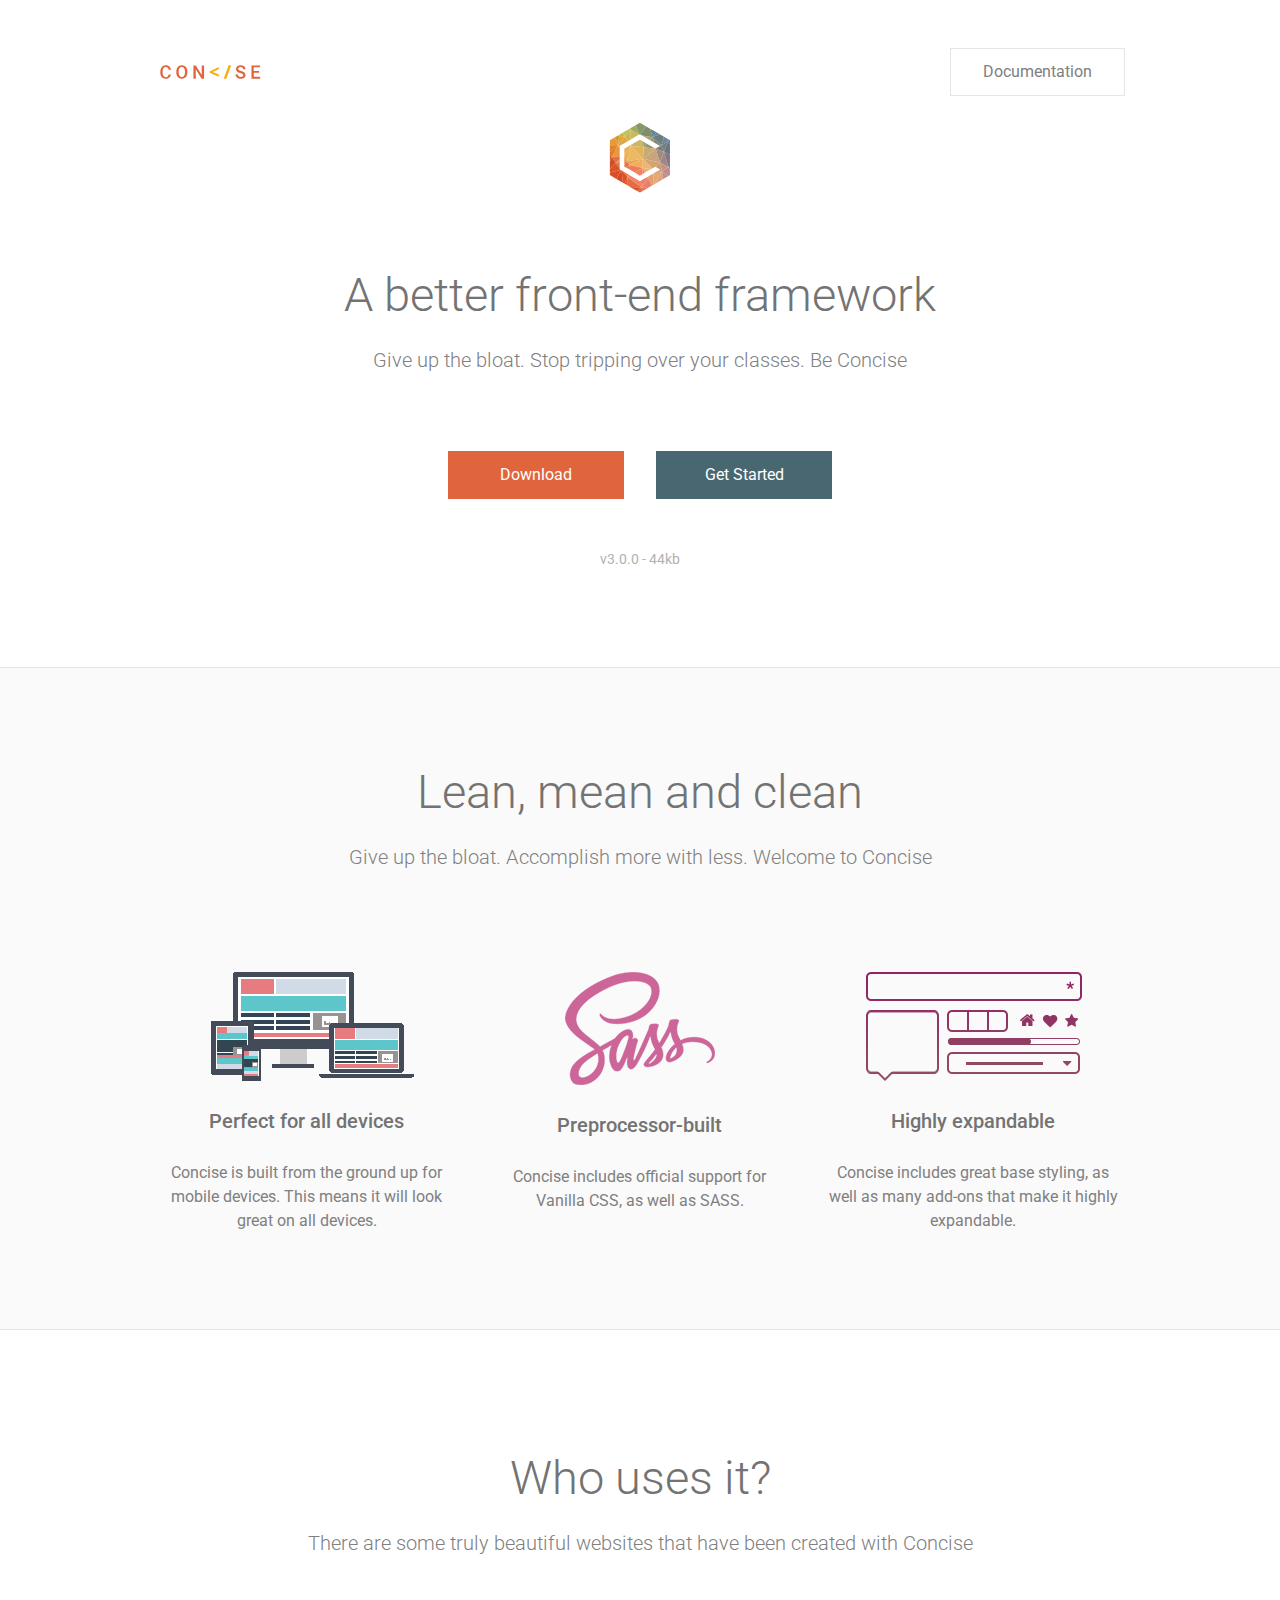
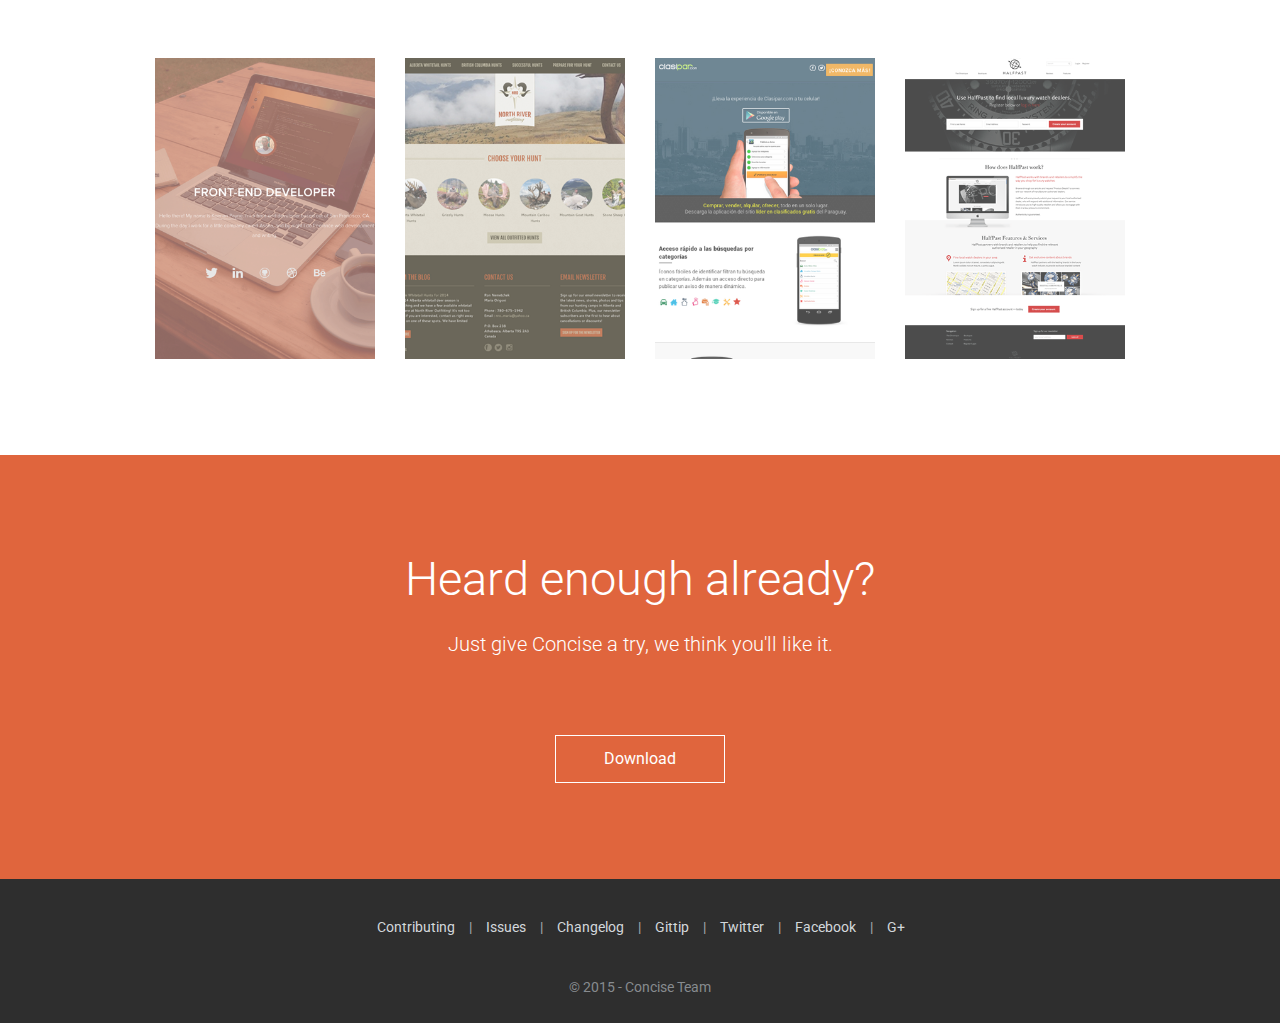
<file: index.html>
<!DOCTYPE html><html lang="en"><head><meta charset="utf-8"><meta http-equiv="x-ua-compatible" content="ie=edge"><title>Concise Framework</title><meta name="description" content="Concise is a lightweight front-end framework that provides a number of great features without the bloat."><meta name="viewport" content="width=device-width, initial-scale=1"><link rel="stylesheet" href="//fonts.googleapis.com/css?family=Roboto:400,400italic,500,500italic,300,300italic"><link rel="stylesheet" href="styles/concise.css"></head><body><div class="align--center"><header container="container" class="main-header"><nav class="clearfix"><a href="/" class="logo float--left"><img src="images/logo.svg" alt="Concise" title="Concise" height="25px"></a><a href="/documentation" class="button button--flat float--right">Documentation</a></nav><img src="images/logo2.svg" alt="Concise Logo" height="75px"><h1 class="heading">A better front-end framework<small>Give up the bloat. Stop tripping over your classes. Be Concise</small></h1><div class="call-to-action"><a href="http://github.com" title="Download" class="button">Download</a><a href="documentation/1.get-started.html" title="Documentation" class="button button--secondary">Get Started</a></div><p class="version-size">v3.0.0 - 44kb</p></header><section class="home-section"><div container="container"><h1 class="heading">Lean, mean and clean<small>Give up the bloat. Accomplish more with less. Welcome to Concise</small></h1><div row="row"><section column="4"><img src="images/mobile.png" class="fluid-media"><h3>Perfect for all devices</h3><p>Concise is built from the ground up for mobile devices. This means it will look great on all devices.</p></section><section column="4"><img src="images/sass.png" class="fluid-media"><h3>Preprocessor-built</h3><p>Concise includes official support for Vanilla CSS, as well as SASS.</p></section><section column="4"><img src="images/components.png" class="fluid-media"><h3>Highly expandable</h3><p>Concise includes great base styling, as well as many add-ons that make it highly expandable.</p></section></div></div></section><section class="home-section"><div container="container"><h1 class="heading">Who uses it?<small>There are some truly beautiful websites that have been created with Concise</small></h1><div row="row"><section column="3"><a href="http://keenanpayne.com/" target="_blank"><img src="images/featured/keenanpayne.png" class="demo-site fluid-media"></a></section><section column="3"><a href="http://northriveroutfitting.com/" target="_blank"><img src="images/featured/north-river-outfitting.png" class="demo-site fluid-media"></a></section><section column="3"><a href="http://clasipar.paraguay.com/app/descarga/" target="_blank"><img src="images/featured/clasipar.png" class="demo-site fluid-media"></a></section><section column="3"><a href="https://www.behance.net/gallery/14583965/HalfPast-Luxury-Watches" target="_blank"><img src="images/featured/halfpast.png" class="demo-site fluid-media"></a></section></div></div></section><section class="cta-section"><div container="container"><h1 class="heading">Heard enough already?<small>Just give Concise a try, we think you'll like it.</small></h1><a href="http://github.com" class="button button--flat">Download</a></div></section><footer class="main-footer"><ul><li><a href="https://github.com/ConciseCSS/concise.css/blob/master/CONTRIBUTING.md">Contributing</a></li><li><a href="https://github.com/ConciseCSS/concise.css/issues">Issues</a></li><li><a href="https://github.com/ConciseCSS/concise.css/wiki/Changelog">Changelog</a></li><li><a href="https://www.gittip.com/keenanpayne/">Gittip</a></li><li><a href="http://twitter.com/concisecss">Twitter</a></li><li><a href="http://facebook.com/concisecss">Facebook</a></li><li><a href="https://plus.google.com/103423710089455112688">G+</a></li></ul><p><small>&copy; 2015 - Concise Team</small></p></footer></div><script>(function(b,o,i,l,e,r){b.GoogleAnalyticsObject=l;b[l]||(b[l]=
>>>>>>> origin/v3
function(){(b[l].q=b[l].q||[]).push(arguments)});b[l].l=+new Date;
e=o.createElement(i);r=o.getElementsByTagName(i)[0];
e.src='https://www.google-analytics.com/analytics.js';
r.parentNode.insertBefore(e,r)}(window,document,'script','ga'));
ga('create','UA-23449205-5','auto');ga('send','pageview');</script></body></html>
</file>
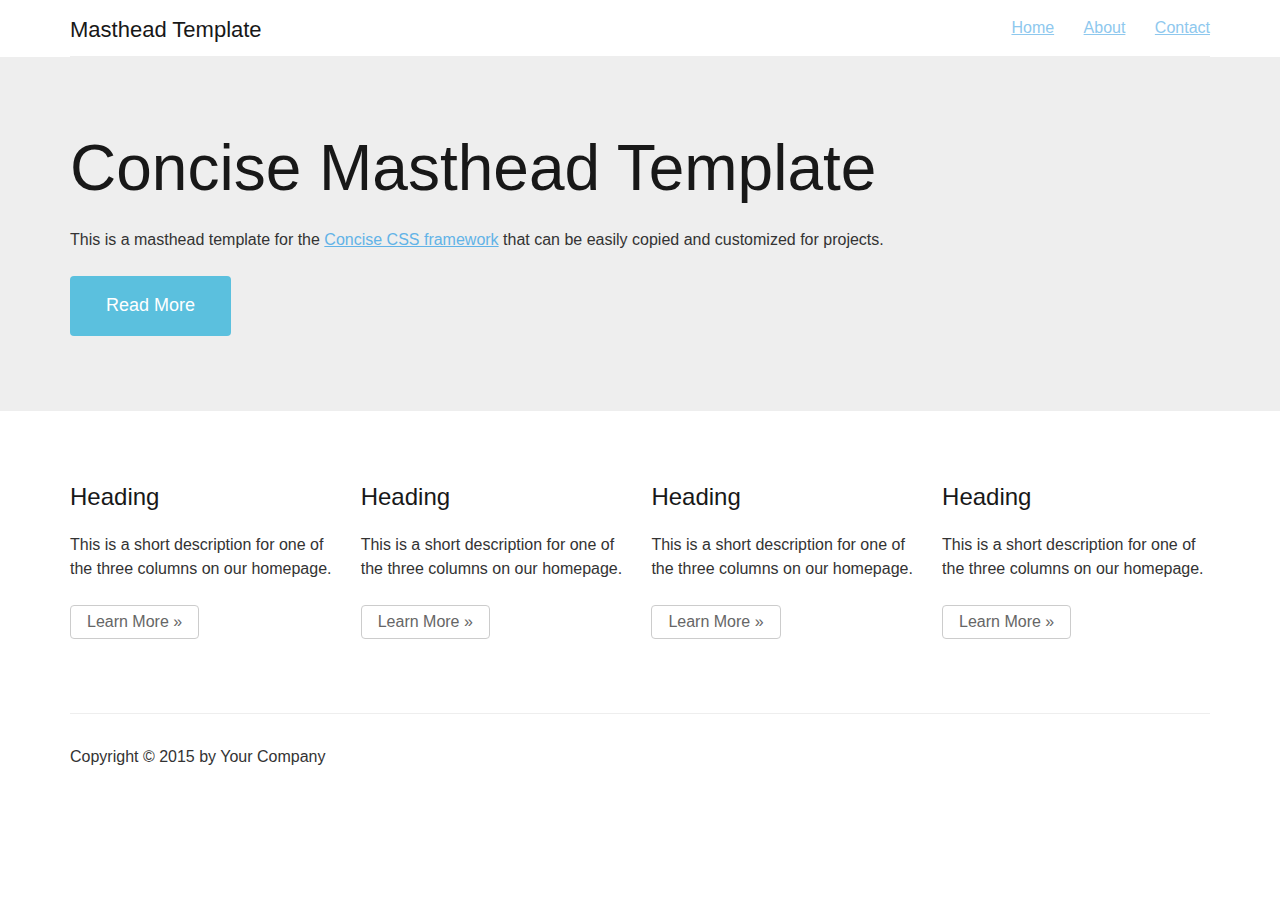
<file: _src/examples/masthead/index.html>
<!doctype html>
<html>
<head>
  <meta charset="utf-8">
  <meta http-equiv="X-UA-Compatible" content="IE=edge,chrome=1">
  <meta name="viewport" content="width=device-width, initial-scale=1.0">
  <meta name="HandheldFriendly" content="True">

  <title>Masthead Template for Concise</title>

  <link rel="stylesheet" type="text/css" media="screen" href="../css/concise.min.css" />
  <link rel="stylesheet" type="text/css" media="screen" href="masthead.css" />
</head>

<body>
  <header class="siteHeader container clearfix">
    <h1 class="logo">Masthead Template</h1>

    <nav class="nav">
      <ul>
        <li><a href="">Home</a></li>
        <li><a href="">About</a></li>
        <li><a href="">Contact</a></li>
      </ul>
    </nav>
  </header>

  <div class="masthead">
    <div class="container">
      <h2 class="masthead-title kilo">Concise Masthead Template</h2>

      <p>This is a masthead template for the <a href="http://concisecss.com">Concise CSS framework</a> that can be easily copied and customized for projects.</p>

      <a class="btn bg-blue btn-large">Read More</a>
    </div>
  </div>

  <main class="siteContent container">
    <div class="row gutters">
      <div class="column-4">
        <h3>Heading</h3>

        <p>This is a short description for one of the three columns on our homepage.</p>

        <a class="btn bg-small">Learn More &raquo;</a>
      </div>

      <div class="column-4">
        <h3>Heading</h3>

        <p>This is a short description for one of the three columns on our homepage.</p>

        <a class="btn bg-small">Learn More &raquo;</a>
      </div>

      <div class="column-4">
        <h3>Heading</h3>

        <p>This is a short description for one of the three columns on our homepage.</p>

        <a class="btn bg-small">Learn More &raquo;</a>
      </div>

      <div class="column-4">
        <h3>Heading</h3>

        <p>This is a short description for one of the three columns on our homepage.</p>

        <a class="btn bg-small">Learn More &raquo;</a>
      </div>
    </div>
  </main>

  <footer class="siteFooter container">
    <p>Copyright &copy; 2015 by Your Company</p>
  </footer>

  <script src="https://ajax.googleapis.com/ajax/libs/jquery/1.11.1/jquery.min.js"></script>
  <script src="../js/concise.min.js"></script>
</body>
</html>
</file>
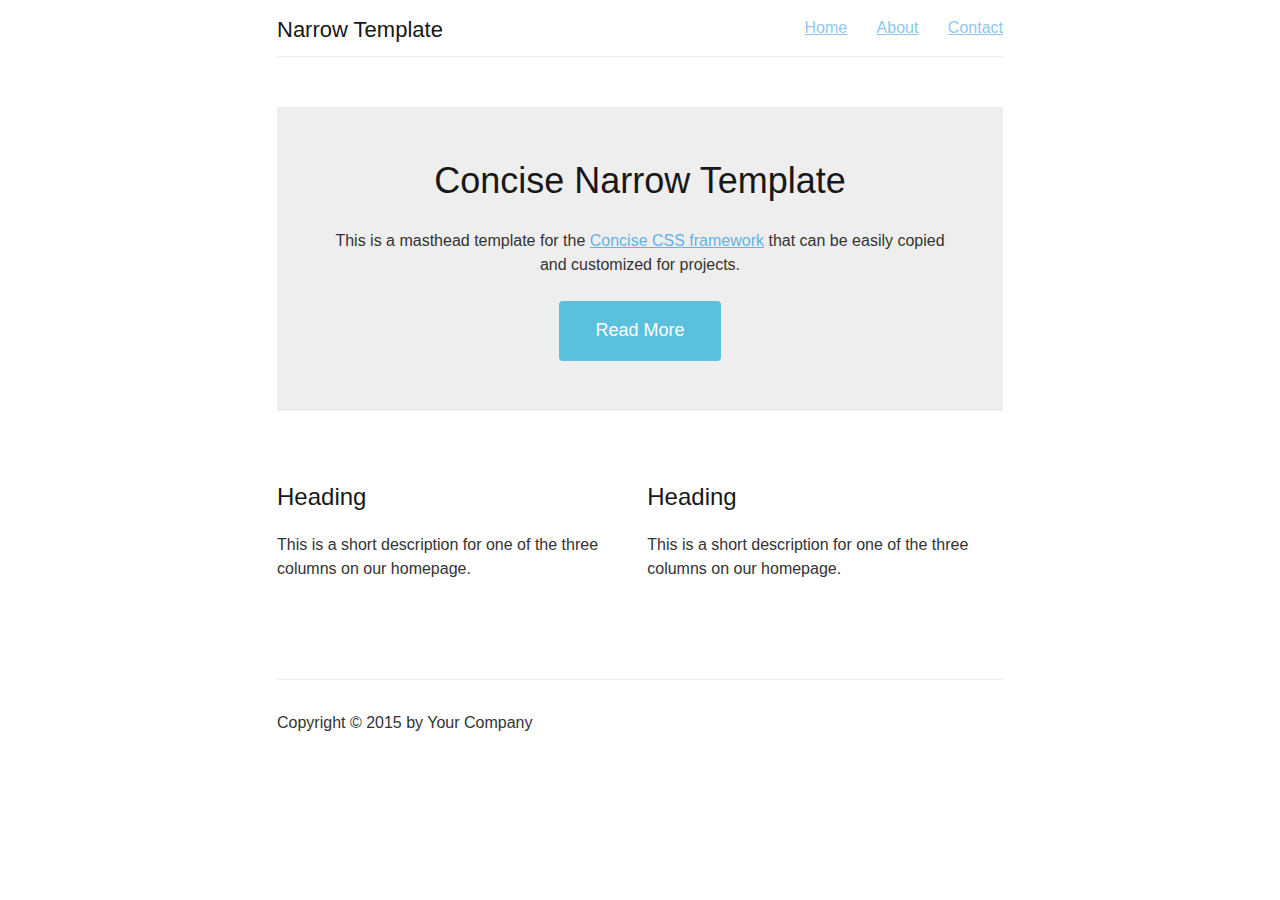
<file: _src/examples/narrow/index.html>
<!doctype html>
<html>
<head>
  <meta charset="utf-8">
  <meta http-equiv="X-UA-Compatible" content="IE=edge,chrome=1">
  <meta name="viewport" content="width=device-width, initial-scale=1.0">
  <meta name="HandheldFriendly" content="True">

  <title>Narrow Template for Concise</title>

  <link rel="stylesheet" type="text/css" media="screen" href="../css/concise.min.css" />
  <link rel="stylesheet" type="text/css" media="screen" href="narrow.css" />
</head>

<body>
  <div class="container">
    <header class="siteHeader clearfix">
      <h1 class="logo">Narrow Template</h1>

      <nav class="nav">
        <ul>
          <li><a href="">Home</a></li>
          <li><a href="">About</a></li>
          <li><a href="">Contact</a></li>
        </ul>
      </nav>
    </header>

    <div class="feature">
      <h1 class="feature-title">Concise Narrow Template</h1>

      <p class="feature-description">This is a masthead template for the <a href="http://concisecss.com">Concise CSS framework</a> that can be easily copied and customized for projects.</p>

      <a class="btn btn-large bg-blue">Read More</a>
    </div>

    <main class="siteContent">
      <div class="row gutters">
        <div class="column-8">
          <h3>Heading</h3>

          <p>This is a short description for one of the three columns on our homepage.</p>
        </div>

        <div class="column-8">
          <h3>Heading</h3>

          <p>This is a short description for one of the three columns on our homepage.</p>
        </div>
      </div>
    </main>

    <footer class="siteFooter">
      <p>Copyright &copy; 2015 by Your Company</p>
    </footer>
  </div>

  <script src="https://ajax.googleapis.com/ajax/libs/jquery/1.11.1/jquery.min.js"></script>
  <script src="../js/concise.min.js"></script>
</body>
</html>
</file>
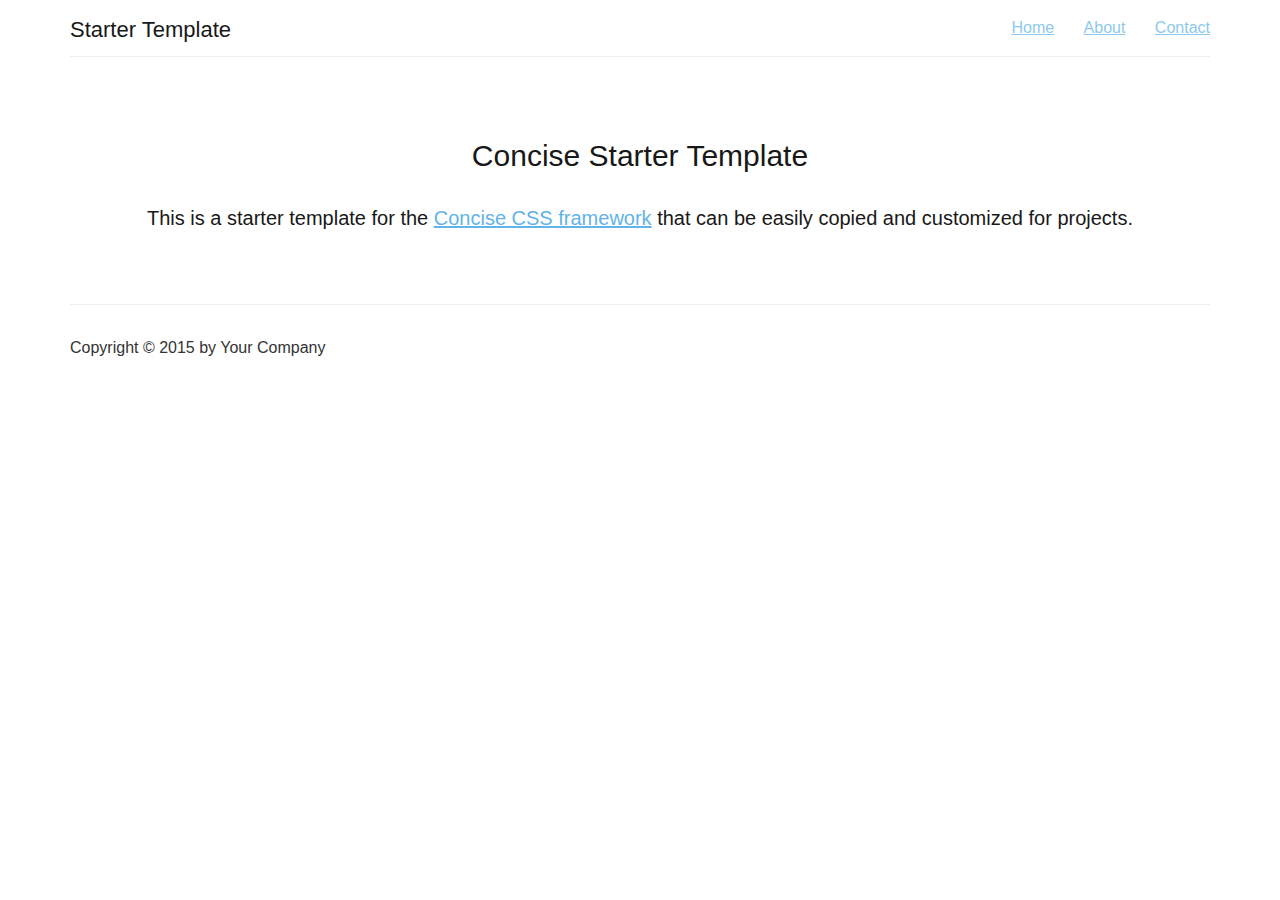
<file: _src/examples/starter/index.html>
<!doctype html>
<html>
<head>
  <meta charset="utf-8">
  <meta http-equiv="X-UA-Compatible" content="IE=edge,chrome=1">
  <meta name="viewport" content="width=device-width, initial-scale=1.0">
  <meta name="HandheldFriendly" content="True">

  <title>Starter Template for Concise</title>

  <link rel="stylesheet" type="text/css" media="screen" href="../css/concise.min.css" />
  <link rel="stylesheet" type="text/css" media="screen" href="starter.css" />
</head>

<body>
  <header class="siteHeader container clearfix">
    <h1 class="logo">Starter Template</h1>

    <nav class="nav">
      <ul>
        <li><a href="">Home</a></li>
        <li><a href="">About</a></li>
        <li><a href="">Contact</a></li>
      </ul>
    </nav>
  </header>

  <main class="siteContent container">
    <h2>Concise Starter Template</h2>

    <h4>This is a starter template for the <a href="http://concisecss.com">Concise CSS framework</a> that can be easily copied and customized for projects.</h4>
  </main>

  <footer class="siteFooter container">
    <p>Copyright &copy; 2015 by Your Company</p>
  </footer>

  <script src="https://ajax.googleapis.com/ajax/libs/jquery/1.11.1/jquery.min.js"></script>
  <script src="../js/concise.min.js"></script>
</body>
</html>
</file>
<file: styles/concise.css>
:root{-ms-overflow-style:-ms-autohiding-scrollbar;overflow-y:scroll;-webkit-text-size-adjust:100%;-ms-text-size-adjust:100%;text-size-adjust:100%}audio:not([controls]){display:none}details{display:block}input[type="number"]{width:auto}input[type="search"]{-webkit-appearance:textfield}input[type="search"]::-webkit-search-cancel-button,input[type="search"]::-webkit-search-decoration{-webkit-appearance:none}main{display:block}summary{display:block}pre{overflow:auto}progress{display:inline-block}small{font-size:75%}template{display:none}textarea{overflow:auto}[hidden]{display:none}[unselectable]{-webkit-user-select:none;-moz-user-select:none;-ms-user-select:none;user-select:none}:root{box-sizing:border-box;cursor:default;font-family:"Roboto",sans-serif;line-height:1.5rem;text-rendering:optimizeLegibility;vertical-align:top;color:#808080;font-size:14px}@media (min-width:30em){:root{font-size:16px}}*,::after,::before{box-sizing:inherit;color:inherit;font-family:inherit;font-size:inherit;line-height:inherit;text-decoration:inherit;vertical-align:inherit}*{margin:0;padding:0;cursor:inherit}*+*{margin-top:1.5rem}::-moz-selection{background:#ffd961}::selection{background:#ffd961}body{margin:0}a,button,input,select,textarea{cursor:initial}br{margin-top:0}section,main,article,header,footer,aside,nav{padding-top:1.5rem}blockquote{border-left:3px solid #e0653d;font-style:italic;margin-left:0;margin-right:0;padding:0 1em}blockquote footer{color:#b2b2b2;display:block;font-size:80%;line-height:1.5rem;margin:0}blockquote footer:before,blockquote small:before{content:'\2014 \00A0'}.blockquote--reverse{border-left:none;border-right:3px solid #e0653d;text-align:right}button,.button{background-color:#e0653d;color:#fff;cursor:pointer;display:inline-block;line-height:3rem;padding:0 2.5em;text-align:center;text-decoration:none;-webkit-transition:0.3s;transition:0.3s;overflow:visible;border:none}button:hover,button:focus,.button:hover,.button:focus{background-color:#eb997f;color:#fff;text-decoration:none}button:active,.button:active{background-color:#e78869}button[disabled],.button[disabled]{background-color:#e1e1e1;color:#fff;cursor:not-allowed}input,select,textarea{border:1px solid #e6e6e6;font-size:0.875em;height:3rem;margin:0;padding:0 0.75em;-webkit-transition:0.3s;transition:0.3s;width:100%}input[disabled],select[disabled],textarea[disabled]{background-color:#fafafa;cursor:not-allowed}input:focus,select:focus,textarea:focus{outline:1px solid #e6e6e6}input{line-height:normal;min-height:1.5rem}label{display:block;line-height:3rem}fieldset{border:1px solid #e6e6e6;padding:0 1em 2rem;margin-bottom:3rem}legend{font-size:0.875em;font-weight:700;padding:0 1em}input[type=range]{border:none;width:100%;-webkit-appearance:none}input[type=range]:focus{outline:none}input[type=range]::-webkit-slider-runnable-track{background-color:#e1e1e1;border:none;border-radius:3px;height:5px}input[type=range]::-webkit-slider-thumb{border:none;border-radius:50%;background:#e0653d;height:16px;margin-top:-5px;width:16px;-webkit-appearance:none}input[type=range]::-moz-range-track{background-color:#e1e1e1;border:none;border-radius:3px;height:5px}input[type=range]::-moz-range-thumb{border:none;border-radius:50%;background:#e0653d;height:16px;margin-top:-5px;width:16px}input[type=range]::-ms-track{background-color:#e1e1e1;border:none;border-radius:3px;color:transparent;height:5px}input[type=range]::-ms-thumb{border:none;border-radius:50%;background:#e0653d;height:16px;margin-top:-5px;width:16px}input[type="checkbox"],input[type="radio"]{line-height:normal;padding:0}input[type="checkbox"]+label,input[type="radio"]+label{display:inline-block;margin:0 0 0 0.5em;line-height:1.5rem}input[type="file"]{border:none;line-height:100%;padding:0}textarea{height:auto;resize:vertical}input[type="checkbox"],input[type="file"],input[type="image"],input[type="radio"]{height:auto;width:auto}input[type="checkbox"]:focus,input[type="radio"]:focus,input[type="range"]:focus{outline:none}select{background-color:transparent;border-radius:5px}select[disabled]{color:#b2b2b2}select[multiple]{height:auto}select::-ms-expand{display:none}select::-ms-value{color:currentColor}option{margin-top:0}p input,p select,p textarea,p label{margin-top:0}h1,h2,h3,h4,h5,h6,.giga,.mega,.kilo{font-family:"Roboto",sans-serif;line-height:1.618em}h1 small,h2 small,h3 small,h4 small,h5 small,h6 small,.giga small,.mega small,.kilo small{color:#b2b2b2;font-size:70%;font-weight:400;vertical-align:0}h1{font-size:2.625em}h2{font-size:1.625em}h3{font-size:1.25em}h4{font-size:1em}h5{font-size:0.8125em}h6{font-size:0.75em}li{line-height:1.5rem;padding-left:0.5em}li ul,li ol{margin-top:0.5rem}ul,ol{padding-left:1em}ul ul{list-style-type:square}ul ol{list-style-type:lower-roman}ol ol{list-style-type:lower-roman}ol ul{list-style-type:square}li+li{margin-top:0.5rem}nav ol,nav ul{list-style:none}dt{font-weight:700}dd{line-height:0.5rem}@media print{@page{margin:0.5cm}*,*:before,*:after{background:transparent!important;color:black!important;-webkit-filter:none!important;filter:none!important;text-shadow:none!important}body{background-color:#fff;color:#000;font:0.57em/1.3 "Georgia","Times New Roman","Times",serif}img{max-width:100%!important}.show--print{display:block;visibility:visible}.hide--print,video,audio,object,embed,nav,footer,a[href^="#"]:after{display:none;visibility:hidden}p,h2,h3{orphans:3;widows:3}h2,h3{page-break-after:avoid}a,a:visited{color:#000;text-decoration:underline;word-wrap:break-word}a[href]:after,a:visited[href]:after{content:" (" attr(href) ")";font-size:smaller}q:after{content:" (Source:" attr(cite) ")"}abbr[title]:after{content:" (" attr(title) ")"}a:after,a[href^="javascript:"]:after,a[href^="#"]:after{content:""}pre,blockquote{border:1px solid #ededed;page-break-inside:avoid}thead{display:table-header-group}tr,img{page-break-inside:avoid}ul{list-style:none}ul li{content:"&raquo;"}}table{empty-cells:show;width:100%;border-collapse:collapse;border-spacing:0}table caption{color:#000;font:italic 85%/1 arial,sans-serif;line-height:3rem;text-align:center}table thead{background-color:#fafafa;text-align:left}table th,table td{line-height:3rem;padding:0.5rem 1em}@media (min-width:30em){table{width:auto}table th,table td{padding:0 2.5em}}i,em{font-style:italic}b,strong{font-weight:bold}a{background-color:transparent;color:#e0653d;cursor:pointer;text-decoration:none;-webkit-transition:0.3s;transition:0.3s}a:hover,a:focus{color:#b4421d}a:active,a:hover{outline:0}h1 a,h2 a,h3 a{color:#808080}h1 a:hover,h1 a:focus,h2 a:hover,h2 a:focus,h3 a:hover,h3 a:focus{color:#e0653d;text-decoration:none}abbr[title]{border-bottom:1px dotted #e6e6e6;cursor:help}acronym{border-bottom:1px dashed #e6e6e6;cursor:help}code,pre,kbd,samp{font-family:"Consolas",monospace;font-size:0.875em}code,pre{background-color:#fafafa}code{vertical-align:5%}kbd{background-color:#2e2e2e;border-radius:4px;color:#fff;padding:1px 4px;vertical-align:5%}address{font-style:normal}figure{margin:0.5rem 1em}figcaption{color:#b2b2b2;font-style:italic;text-align:center}hr{border:0;border-top:1px solid #e6e6e6;display:block;height:1px;padding:0}[container]{box-sizing:border-box;margin:0 auto;max-width:1000px;padding-left:15px;padding-right:15px;width:100%}[row]{margin-left:-15px;margin-right:-15px;margin-top:0}[row]:before,[row]:after{content:"";display:table}[row]:after{clear:both}[column]{box-sizing:border-box;float:left;margin-top:0;width:100%;padding-left:15px;padding-right:15px}@media (min-width:48em){[column~="1"]{width:8.33333%}[column~="2"]{width:16.66667%}[column~="3"]{width:25%}[column~="4"]{width:33.33333%}[column~="5"]{width:41.66667%}[column~="6"]{width:50%}[column~="7"]{width:58.33333%}[column~="8"]{width:66.66667%}[column~="9"]{width:75%}[column~="10"]{width:83.33333%}[column~="11"]{width:91.66667%}[column~="12"]{width:100%}[column~="+1"]{margin-left:8.33333%}[column~="+2"]{margin-left:16.66667%}[column~="+3"]{margin-left:25%}[column~="+4"]{margin-left:33.33333%}[column~="+5"]{margin-left:41.66667%}[column~="+6"]{margin-left:50%}[column~="+7"]{margin-left:58.33333%}[column~="+8"]{margin-left:66.66667%}[column~="+9"]{margin-left:75%}[column~="+10"]{margin-left:83.33333%}[column~="+11"]{margin-left:91.66667%}}.align--left{text-align:left}.align--center{text-align:center}.align--right{text-align:right}.float--right{float:right}.float--left{float:left}.clearfix:before,.clearfix:after{content:"";display:table}.clearfix:after{clear:both}.center--all{left:50%;position:absolute;text-align:center;top:50%;-webkit-transform:translate(-50%,-50%);-ms-transform:translate(-50%,-50%);transform:translate(-50%,-50%)}.show--extraSmall,.hide--small,.hide--medium,.hide--large,.hide--extraLarge,.hide--print,.hide--hd{display:block;visibility:visible}.hide--extraSmall,.show--small,.show--medium,.show--large,.show--extraLarge,.show--print,.show--hd{display:none;visibility:hidden}@media (min-width:48em){.show--small,.hide--extraSmall,.hide--medium,.hide--large,.hide--extraLarge{display:block;visibility:visible}.hide--small,.show--extraSmall,.show--medium,.show--large,.show--extraLarge{display:none;visibility:hidden}}@media (min-width:60em){.show--medium,.hide--small,.hide--extraSmall,.hide--large,.hide--extraLarge{display:block;visibility:visible}.hide--medium,.show--small,.show--extraSmall,.show--large,.show--extraLarge{display:none;visibility:hidden}}@media (min-width:70em){.show--large,.hide--extraSmall,.hide--small,.hide--medium,.hide--extraLarge{display:block;visibility:visible}.hide--large,.show--extraSmall,.show--small,.show--medium,.show--extraLarge{display:none;visibility:hidden}}@media (min-width:80em){.show--extraLarge,.hide--extraSmall,.hide--small,.hide--medium,.hide--large{display:block;visibility:visible}.hide--extraLarge,.show--extraSmall,.show--small,.show--medium,.show--large{display:none;visibility:hidden}}@media only screen and (-moz-min-device-pixel-ratio:1.5),only screen and (-o-min-device-pixel-ratio:3/2),only screen and (-webkit-min-device-pixel-ratio:1.5),only screen and (min-device-pixel-ratio:1.5){.show--hd{display:block;visibility:visible}.hide--hd{display:none;visibility:hidden}}.fluid-media{max-width:100%;height:auto}@media screen{[hidden~="screen"]:not(:active):not(:focus):not(:target){border:0 none;clip:rect(0,0,0,0)!important;height:1px;margin:-1px;overflow:hidden;padding:0;position:absolute!important;width:1px}}.text--base-primary{color:#e0653d!important}.bg--base-primary{background-color:#e0653d!important}.text--base-secondary{color:#496770!important}.bg--base-secondary{background-color:#496770!important}.text--base-selection{color:#ffd961!important}.bg--base-selection{background-color:#ffd961!important}.text--base-lines{color:#e6e6e6!important}.bg--base-lines{background-color:#e6e6e6!important}.text--text-primary{color:#808080!important}.bg--text-primary{background-color:#808080!important}.text--text-headings{color:#737373!important}.bg--text-headings{background-color:#737373!important}.text--text-secondary{color:#b2b2b2!important}.bg--text-secondary{background-color:#b2b2b2!important}.text--background-dark{color:#2e2e2e!important}.bg--background-dark{background-color:#2e2e2e!important}.text--background-light{color:#fafafa!important}.bg--background-light{background-color:#fafafa!important}.text--background-body{color:#fff!important}.bg--background-body{background-color:#fff!important}.text--state-success{color:#45ca69!important}.bg--state-success{background-color:#45ca69!important}.text--state-error{color:#ca4829!important}.bg--state-error{background-color:#ca4829!important}.text--state-warning{color:#ffb800!important}.bg--state-warning{background-color:#ffb800!important}.text--blue-darker{color:#495b61!important}.bg--blue-darker{background-color:#495b61!important}.text--blue-dark{color:#447281!important}.bg--blue-dark{background-color:#447281!important}.text--blue{color:#4591aa!important}.bg--blue{background-color:#4591aa!important}.text--blue-light{color:#5ab0cc!important}.bg--blue-light{background-color:#5ab0cc!important}.text--blue-lighter{color:#74cbe8!important}.bg--blue-lighter{background-color:#74cbe8!important}.text--green-darker{color:#3b6e6e!important}.bg--green-darker{background-color:#3b6e6e!important}.text--green-dark{color:#3b8686!important}.bg--green-dark{background-color:#3b8686!important}.text--green{color:#37a1a1!important}.bg--green{background-color:#37a1a1!important}.text--green-light{color:#2dbaba!important}.bg--green-light{background-color:#2dbaba!important}.text--green-lighter{color:#69d1d1!important}.bg--green-lighter{background-color:#69d1d1!important}.text--cream-darker{color:#c47858!important}.bg--cream-darker{background-color:#c47858!important}.text--cream-dark{color:#e29372!important}.bg--cream-dark{background-color:#e29372!important}.text--cream{color:#ecac91!important}.bg--cream{background-color:#ecac91!important}.text--cream-light{color:#f9c2ab!important}.bg--cream-light{background-color:#f9c2ab!important}.text--cream-lighter{color:#fdd5c3!important}.bg--cream-lighter{background-color:#fdd5c3!important}.text--red-darker{color:#653131!important}.bg--red-darker{background-color:#653131!important}.text--red-dark{color:#b73333!important}.bg--red-dark{background-color:#b73333!important}.text--red{color:#da3c3c!important}.bg--red{background-color:#da3c3c!important}.text--red-light{color:#f25a5a!important}.bg--red-light{background-color:#f25a5a!important}.text--red-lighter{color:#fa8181!important}.bg--red-lighter{background-color:#fa8181!important}.text--gray-darker{color:#333!important}.bg--gray-darker{background-color:#333!important}.text--gray-dark{color:#4d4d4d!important}.bg--gray-dark{background-color:#4d4d4d!important}.text--gray{color:#666!important}.bg--gray{background-color:#666!important}.text--gray-light{color:#808080!important}.bg--gray-light{background-color:#808080!important}.text--gray-lighter{color:#999!important}.bg--gray-lighter{background-color:#999!important}.button--flat{background-color:transparent;color:#808080}.button--flat:hover{background-color:transparent;color:#5a5a5a}.button--flat:active,.button--flat:focus{background-color:#e78869;color:#fff}.button--collapse{width:100%}@media (min-width:30em){.button--collapse{width:auto}}.button--xsm{font-size:0.75em;line-height:2rem;padding:0 1.5em}.button--sm{font-size:0.875em;line-height:2.5rem;padding:0 2em}.button--lg{font-size:1.125em;line-height:3.5rem;padding:0 3em}.button--xlg{font-size:1.125em;line-height:4rem;padding:0 3.5em}.table--responsive{overflow:auto;width:100%}.table--responsive table{margin-bottom:0}.table--responsive::-webkit-scrollbar{height:14px;width:14px;-webkit-appearance:none}.table--responsive::-webkit-scrollbar-thumb{background-color:rgba(50,50,50,0.2);border:3px solid #fff;border-radius:8px}.giga{font-size:5em}.mega{font-size:4em}.kilo{font-size:3.25em}.giga,.mega,.kilo{font-family:"Roboto",sans-serif;line-height:1.618em}.giga small,.mega small,.kilo small{color:#b2b2b2;font-size:70%;font-weight:400;vertical-align:0}.alert{border:1px solid #e6e6e6;color:inherit;font-size:0.875em;margin:1rem 0;padding:0.75rem 1em;position:relative}.alert .alert-close{color:inherit;float:right;opacity:0.5;-webkit-transition:opacity 0.15s;transition:opacity 0.15s}.alert .alert-close:hover{opacity:1}.alert .alert-close:hover,.alert .alert-close:focus{text-decoration:none}.alert p{margin:0}.alert a{color:#5a5a5a}.alert--success{background-color:rgba(69,202,105,0.15);border:1px solid rgba(69,202,105,0.2);color:#31ab52}.alert--success a{color:#2b9748}.alert--warning{background-color:rgba(255,184,0,0.15);border:1px solid rgba(255,184,0,0.2);color:#cc9300}.alert--warning a{color:#b38100}.alert--error{background-color:rgba(202,72,41,0.15);border:1px solid rgba(202,72,41,0.2);color:#a03920}.alert--error a{color:#8a311c}.animated{-webkit-animation-duration:1s;animation-duration:1s;-webkit-animation-fill-mode:both;animation-fill-mode:both}.animated.infinite{-webkit-animation-iteration-count:infinite;animation-iteration-count:infinite}@-webkit-keyframes pulse{0%{-webkit-transform:scale3d(1,1,1);transform:scale3d(1,1,1)}50%{-webkit-transform:scale3d(1.05,1.05,1.05);transform:scale3d(1.05,1.05,1.05)}100%{-webkit-transform:scale3d(1,1,1);transform:scale3d(1,1,1)}}@keyframes pulse{0%{-webkit-transform:scale3d(1,1,1);transform:scale3d(1,1,1)}50%{-webkit-transform:scale3d(1.05,1.05,1.05);transform:scale3d(1.05,1.05,1.05)}100%{-webkit-transform:scale3d(1,1,1);transform:scale3d(1,1,1)}}.pulse{-webkit-animation-name:pulse;animation-name:pulse}@-webkit-keyframes fadeIn{0%{opacity:0}100%{opacity:1}}@keyframes fadeIn{0%{opacity:0}100%{opacity:1}}.fadeIn{-webkit-animation-name:fadeIn;animation-name:fadeIn}@-webkit-keyframes fadeInDown{0%{opacity:0;-webkit-transform:translate3d(0,-100%,0);transform:translate3d(0,-100%,0)}100%{opacity:1;-webkit-transform:none;transform:none}}@keyframes fadeInDown{0%{opacity:0;-webkit-transform:translate3d(0,-100%,0);transform:translate3d(0,-100%,0)}100%{opacity:1;-webkit-transform:none;transform:none}}.fadeInDown{-webkit-animation-name:fadeInDown;animation-name:fadeInDown}@-webkit-keyframes fadeInLeft{0%{opacity:0;-webkit-transform:translate3d(-100%,0,0);transform:translate3d(-100%,0,0)}100%{opacity:1;-webkit-transform:none;transform:none}}@keyframes fadeInLeft{0%{opacity:0;-webkit-transform:translate3d(-100%,0,0);transform:translate3d(-100%,0,0)}100%{opacity:1;-webkit-transform:none;transform:none}}.fadeInLeft{-webkit-animation-name:fadeInLeft;animation-name:fadeInLeft}@-webkit-keyframes fadeInRight{0%{opacity:0;-webkit-transform:translate3d(100%,0,0);transform:translate3d(100%,0,0)}100%{opacity:1;-webkit-transform:none;transform:none}}@keyframes fadeInRight{0%{opacity:0;-webkit-transform:translate3d(100%,0,0);transform:translate3d(100%,0,0)}100%{opacity:1;-webkit-transform:none;transform:none}}.fadeInRight{-webkit-animation-name:fadeInRight;animation-name:fadeInRight}@-webkit-keyframes fadeInUp{0%{opacity:0;-webkit-transform:translate3d(0,100%,0);transform:translate3d(0,100%,0)}100%{opacity:1;-webkit-transform:none;transform:none}}@keyframes fadeInUp{0%{opacity:0;-webkit-transform:translate3d(0,100%,0);transform:translate3d(0,100%,0)}100%{opacity:1;-webkit-transform:none;transform:none}}.fadeInUp{-webkit-animation-name:fadeInUp;animation-name:fadeInUp}@-webkit-keyframes fadeOut{0%{opacity:1}100%{opacity:0}}@keyframes fadeOut{0%{opacity:1}100%{opacity:0}}.fadeOut{-webkit-animation-name:fadeOut;animation-name:fadeOut}@-webkit-keyframes fadeOutDown{0%{opacity:1}100%{opacity:0;-webkit-transform:translate3d(0,100%,0);transform:translate3d(0,100%,0)}}@keyframes fadeOutDown{0%{opacity:1}100%{opacity:0;-webkit-transform:translate3d(0,100%,0);transform:translate3d(0,100%,0)}}.fadeOutDown{-webkit-animation-name:fadeOutDown;animation-name:fadeOutDown}@-webkit-keyframes fadeOutLeft{0%{opacity:1}100%{opacity:0;-webkit-transform:translate3d(-100%,0,0);transform:translate3d(-100%,0,0)}}@keyframes fadeOutLeft{0%{opacity:1}100%{opacity:0;-webkit-transform:translate3d(-100%,0,0);transform:translate3d(-100%,0,0)}}.fadeOutLeft{-webkit-animation-name:fadeOutLeft;animation-name:fadeOutLeft}@-webkit-keyframes fadeOutRight{0%{opacity:1}100%{opacity:0;-webkit-transform:translate3d(100%,0,0);transform:translate3d(100%,0,0)}}@keyframes fadeOutRight{0%{opacity:1}100%{opacity:0;-webkit-transform:translate3d(100%,0,0);transform:translate3d(100%,0,0)}}.fadeOutRight{-webkit-animation-name:fadeOutRight;animation-name:fadeOutRight}@-webkit-keyframes fadeOutUp{0%{opacity:1}100%{opacity:0;-webkit-transform:translate3d(0,-100%,0);transform:translate3d(0,-100%,0)}}@keyframes fadeOutUp{0%{opacity:1}100%{opacity:0;-webkit-transform:translate3d(0,-100%,0);transform:translate3d(0,-100%,0)}}.fadeOutUp{-webkit-animation-name:fadeOutUp;animation-name:fadeOutUp}.badge{background-color:#5ab0cc;border-radius:25px;color:#fff;display:inline-block;font-size:0.8125em;line-height:1.5rem;padding:0 1em}.label{background-color:#5ab0cc;border-radius:4px;color:#fff;display:inline-block;font-size:0.8125em;line-height:1.5rem;padding:0 1.25em}.button--bordered{background:transparent;border:1px solid #e0653d;color:#e0653d}.border--blue{border:1px solid #4591aa;color:#4591aa}.border--blue:hover,.border--blue:focus{background-color:#4591aa;color:#fff}.border--blue:active{background-color:#63a8bf}.border--green{border:1px solid #37a1a1;color:#37a1a1}.border--green:hover,.border--green:focus{background-color:#37a1a1;color:#fff}.border--green:active{background-color:#4ac1c1}.border--cream{border:1px solid #ecac91;color:#ecac91}.border--cream:hover,.border--cream:focus{background-color:#ecac91;color:#fff}.border--cream:active{background-color:#f4cdbc}.border--red{border:1px solid #da3c3c;color:#da3c3c}.border--red:hover,.border--red:focus{background-color:#da3c3c;color:#fff}.border--red:active{background-color:#e26767}.border--gray{border:1px solid #666;color:#666}.border--gray:hover,.border--gray:focus{background-color:#666;color:#fff}.border--gray:active{background-color:gray}.button--prefix{padding-left:0}.button--prefix .prefix{background-image:-webkit-linear-gradient(top,rgba(0,0,0,0.15),rgba(0,0,0,0.15));background-image:linear-gradient(to bottom,rgba(0,0,0,0.15),rgba(0,0,0,0.15));display:inline-block;margin-right:1.25em;padding:0 0.75em;vertical-align:0}.button--affix{padding-right:0}.button--affix .affix{background-image:-webkit-linear-gradient(top,rgba(0,0,0,0.15),rgba(0,0,0,0.15));background-image:linear-gradient(to bottom,rgba(0,0,0,0.15),rgba(0,0,0,0.15));display:inline-block;margin-left:1.25em;padding:0 0.75em;vertical-align:0}.group{display:inline-block;padding:0}.group:before,.group:after{content:"";display:table}.group:after{clear:both}.group li{list-style:none;float:left;padding:0}.group li:not(:first-child){margin:0 0 0 -1px}.group a{border:1px solid #e6e6e6;line-height:2rem;padding:0 1em;-webkit-transition:0.3s;transition:0.3s;display:inline-block;font-size:0.875em}.group a:hover{background-color:#fafafa}.group [icon],.group [class^="icon-"]{line-height:2rem}.group [icon]:first-child,.group [class^="icon-"]:first-child{margin:0 0.3em 0 -0.3em}.group [icon]:last-child,.group [class^="icon-"]:last-child{margin:0 -0.3em 0 0.3em}.group span{margin-top:0}.card{background-color:#fff;border:1px solid #f3f3f3;margin:1rem 0;overflow:hidden;position:relative}.card .card-content,.card .card-footer{padding:0 1.5em}.card .card-title{display:block;font-size:1.625em;padding:2rem 0 1rem}.card .card-content p:first-of-type{margin-top:0}.card .card-content p:last-of-type{margin-bottom:0}.card .card-footer{border-top:1px solid #f3f3f3;font-size:0.875em;padding:1rem 1.5em}.card .card-image{position:relative}.card .card-image img{bottom:0;left:0;position:relative;right:0;top:0;width:100%}.card .card-image .card-title{bottom:0;color:#fff;left:0;padding:0 1em 1rem;position:absolute}.card--small .card-image,.card--small .card-content,.card--medium .card-image,.card--medium .card-content,.card--large .card-image,.card--large .card-content{overflow:hidden}.card--small .card-footer,.card--medium .card-footer,.card--large .card-footer{position:absolute;bottom:0;left:0;right:0}.card--small{height:300px}.card--small .card-image{height:150px}.card--small .card-content{height:150px}.card--medium{height:400px}.card--medium .card-image{height:250px}.card--medium .card-content{height:150px}.card--large{height:500px}.card--large .card-image{height:330px}.card--large .card-content{height:170px}.collection{border:1px solid #e6e6e6;list-style-type:none;margin:1rem 0;padding:0}.collection .collection-item,.collection .collection-header{border-bottom:1px solid #e6e6e6;display:block;margin:0;padding:1rem 1.5em}.collection .collection-item:last-of-type,.collection .collection-header:last-of-type{border-bottom:none}.collection a.collection-item:hover{background-color:#fafafa}.input--help{color:#b2b2b2;font-size:0.75em;font-weight:bold;margin-top:0}.form--inline input{display:inline;width:auto}.form--inline label{display:inline}.form--horizontal label{width:auto}@media (min-width:30em){.form--horizontal input,.form--horizontal select,.form--horizontal textarea{width:auto}.form--horizontal label{display:inline-block;margin-right:1em;width:auto}.form--horizontal textarea{width:auto}}@font-face{font-family:'entypo';src:url("[data-uri]") format("woff"),url("[data-uri]") format("truetype");font-weight:normal;font-style:normal}[icon]:before,[class^="icon-"]:before{font-family:"entypo";font-style:normal;font-weight:normal;speak:none;line-height:1;display:inline-block;text-decoration:inherit;width:1em;text-align:center;vertical-align:0;font-variant:normal;text-transform:none;-webkit-font-smoothing:antialiased;-moz-osx-font-smoothing:grayscale}.icon-line-graph:before{content:'\e800'}.icon-link:before{content:'\e801'}.icon-list:before{content:'\e802'}.icon-location:before{content:'\e803'}.icon-location-pin:before{content:'\e804'}.icon-lock:before{content:'\e805'}.icon-lock-open:before{content:'\e806'}.icon-mobile:before{content:'\e807'}.icon-modern-mic:before{content:'\e808'}.icon-moon:before{content:'\e809'}.icon-mouse:before{content:'\e80a'}.icon-mouse-pointer:before{content:'\e80b'}.icon-music:before{content:'\e80c'}.icon-network:before{content:'\e80d'}.icon-new:before{content:'\e80e'}.icon-new-message:before{content:'\e80f'}.icon-news:before{content:'\e810'}.icon-newsletter:before{content:'\e811'}.icon-man:before{content:'\e812'}.icon-map:before{content:'\e813'}.icon-mask:before{content:'\e814'}.icon-medal:before{content:'\e815'}.icon-megaphone:before{content:'\e816'}.icon-menu:before{content:'\e817'}.icon-merge:before{content:'\e818'}.icon-message:before{content:'\e819'}.icon-mic:before{content:'\e81a'}.icon-minus:before{content:'\e81b'}.icon-price-tag:before{content:'\e81c'}.icon-print:before{content:'\e81d'}.icon-progress-empty:before{content:'\e81e'}.icon-progress-full:before{content:'\e81f'}.icon-progress-one:before{content:'\e820'}.icon-progress-two:before{content:'\e821'}.icon-publish:before{content:'\e822'}.icon-quote:before{content:'\e823'}.icon-radio:before{content:'\e824'}.icon-remove-user:before{content:'\e825'}.icon-reply:before{content:'\e826'}.icon-note:before{content:'\e827'}.icon-notification:before{content:'\e828'}.icon-notifications-off:before{content:'\e829'}.icon-old-mobile:before{content:'\e82a'}.icon-old-phone:before{content:'\e82b'}.icon-open-book:before{content:'\e82c'}.icon-palette:before{content:'\e82d'}.icon-paper-plane:before{content:'\e82e'}.icon-pencil:before{content:'\e82f'}.icon-phone:before{content:'\e830'}.icon-pie-chart:before{content:'\e831'}.icon-pin:before{content:'\e832'}.icon-plus:before{content:'\e833'}.icon-popup:before{content:'\e834'}.icon-power-plug:before{content:'\e835'}.icon-price-ribbon:before{content:'\e836'}.icon-save:before{content:'\e837'}.icon-scissors:before{content:'\e838'}.icon-select-arrows:before{content:'\e839'}.icon-share:before{content:'\e83a'}.icon-shareable:before{content:'\e83b'}.icon-share-alternative:before{content:'\e83c'}.icon-shield:before{content:'\e83d'}.icon-shop:before{content:'\e83e'}.icon-reply-all:before{content:'\e83f'}.icon-resize-100:before{content:'\e840'}.icon-resize-full-screen:before{content:'\e841'}.icon-retweet:before{content:'\e842'}.icon-rocket:before{content:'\e843'}.icon-round-brush:before{content:'\e844'}.icon-rss:before{content:'\e845'}.icon-ruler:before{content:'\e846'}.icon-sound-mix:before{content:'\e847'}.icon-sound-mute:before{content:'\e848'}.icon-sports-club:before{content:'\e849'}.icon-spreadsheet:before{content:'\e84a'}.icon-squared-cross:before{content:'\e84b'}.icon-squared-minus:before{content:'\e84c'}.icon-squared-plus:before{content:'\e84d'}.icon-star:before{content:'\e84e'}.icon-star-outlined:before{content:'\e84f'}.icon-stopwatch:before{content:'\e850'}.icon-suitcase:before{content:'\e851'}.icon-swap:before{content:'\e852'}.icon-shopping-bag:before{content:'\e853'}.icon-shopping-basket:before{content:'\e854'}.icon-shopping-cart:before{content:'\e855'}.icon-shuffle:before{content:'\e856'}.icon-signal:before{content:'\e857'}.icon-sound:before{content:'\e858'}.icon-time-slot:before{content:'\e859'}.icon-tools:before{content:'\e85a'}.icon-traffic-cone:before{content:'\e85b'}.icon-trash:before{content:'\e85c'}.icon-tree:before{content:'\e85d'}.icon-triangle-down:before{content:'\e85e'}.icon-triangle-left:before{content:'\e85f'}.icon-triangle-right:before{content:'\e860'}.icon-triangle-up:before{content:'\e861'}.icon-sweden:before{content:'\e862'}.icon-switch:before{content:'\e863'}.icon-tablet:before{content:'\e864'}.icon-tablet-mobile-combo:before{content:'\e865'}.icon-tag:before{content:'\e866'}.icon-text:before{content:'\e867'}.icon-text-document:before{content:'\e868'}.icon-text-document-inverted:before{content:'\e869'}.icon-thermometer:before{content:'\e86a'}.icon-thumbs-down:before{content:'\e86b'}.icon-thumbs-up:before{content:'\e86c'}.icon-thunder-cloud:before{content:'\e86d'}.icon-ticket:before{content:'\e86e'}.icon-upload-to-cloud:before{content:'\e86f'}.icon-user:before{content:'\e870'}.icon-users:before{content:'\e871'}.icon-v-card:before{content:'\e872'}.icon-video:before{content:'\e873'}.icon-video-camera:before{content:'\e874'}.icon-vinyl:before{content:'\e875'}.icon-voicemail:before{content:'\e876'}.icon-wallet:before{content:'\e877'}.icon-warning:before{content:'\e878'}.icon-water:before{content:'\e879'}.icon-trophy:before{content:'\e87a'}.icon-tv:before{content:'\e87b'}.icon-typing:before{content:'\e87c'}.icon-uninstall:before{content:'\e87d'}.icon-unread:before{content:'\e87e'}.icon-untag:before{content:'\e87f'}.icon-upload:before{content:'\e880'}.icon-facebook:before{content:'\e881'}.icon-facebook-with-circle:before{content:'\e882'}.icon-flattr:before{content:'\e883'}.icon-flickr:before{content:'\e884'}.icon-flickr-with-circle:before{content:'\e885'}.icon-foursquare:before{content:'\e886'}.icon-github:before{content:'\e887'}.icon-github-with-circle:before{content:'\e888'}.icon-google+:before{content:'\e889'}.icon-google+-with-circle:before{content:'\e88a'}.icon-google-drive:before{content:'\e88b'}.icon-google-hangouts:before{content:'\e88c'}.icon-google-play:before{content:'\e88d'}.icon-grooveshark:before{content:'\e88e'}.icon-houzz:before{content:'\e88f'}.icon-icloud:before{content:'\e890'}.icon-500px:before{content:'\e891'}.icon-500px-with-circle:before{content:'\e892'}.icon-app-store:before{content:'\e893'}.icon-baidu:before{content:'\e894'}.icon-basecamp:before{content:'\e895'}.icon-behance:before{content:'\e896'}.icon-creative-cloud:before{content:'\e897'}.icon-dribbble:before{content:'\e898'}.icon-dribbble-with-circle:before{content:'\e899'}.icon-dropbox:before{content:'\e89a'}.icon-evernote:before{content:'\e89b'}.icon-twitter-with-circle:before{content:'\e89c'}.icon-vimeo:before{content:'\e89d'}.icon-vimeo-with-circle:before{content:'\e89e'}.icon-vine:before{content:'\e89f'}.icon-vine-with-circle:before{content:'\e8a0'}.icon-vk:before{content:'\e8a1'}.icon-vk-alternitive:before{content:'\e8a2'}.icon-vk-with-circle:before{content:'\e8a3'}.icon-windows-store:before{content:'\e8a4'}.icon-xing:before{content:'\e8a5'}.icon-xing-with-circle:before{content:'\e8a6'}.icon-yelp:before{content:'\e8a7'}.icon-youko:before{content:'\e8a8'}.icon-youko-with-circle:before{content:'\e8a9'}.icon-youtube:before{content:'\e8aa'}.icon-youtube-with-circle:before{content:'\e8ab'}.icon-instagram:before{content:'\e8ac'}.icon-instagram-with-circle:before{content:'\e8ad'}.icon-lastfm:before{content:'\e8ae'}.icon-lastfm-with-circle:before{content:'\e8af'}.icon-linkedin:before{content:'\e8b0'}.icon-linkedin-with-circle:before{content:'\e8b1'}.icon-mail-with-circle:before{content:'\e8b2'}.icon-medium:before{content:'\e8b3'}.icon-medium-with-circle:before{content:'\e8b4'}.icon-mixi:before{content:'\e8b5'}.icon-onedrive:before{content:'\e8b6'}.icon-paypal:before{content:'\e8b7'}.icon-picasa:before{content:'\e8b8'}.icon-pinterest:before{content:'\e8b9'}.icon-pinterest-with-circle:before{content:'\e8ba'}.icon-qq:before{content:'\e8bb'}.icon-qq-with-circle:before{content:'\e8bc'}.icon-raft:before{content:'\e8bd'}.icon-raft-with-circle:before{content:'\e8be'}.icon-rainbow:before{content:'\e8bf'}.icon-rdio:before{content:'\e8c0'}.icon-rdio-with-circle:before{content:'\e8c1'}.icon-renren:before{content:'\e8c2'}.icon-scribd:before{content:'\e8c3'}.icon-sina-weibo:before{content:'\e8c4'}.icon-skype:before{content:'\e8c5'}.icon-skype-with-circle:before{content:'\e8c6'}.icon-slideshare:before{content:'\e8c7'}.icon-smashing:before{content:'\e8c8'}.icon-soundcloud:before{content:'\e8c9'}.icon-spotify:before{content:'\e8ca'}.icon-spotify-with-circle:before{content:'\e8cb'}.icon-stumbleupon:before{content:'\e8cc'}.icon-stumbleupon-with-circle:before{content:'\e8cd'}.icon-swarm:before{content:'\e8ce'}.icon-tripadvisor:before{content:'\e8cf'}.icon-tumblr:before{content:'\e8d0'}.icon-tumblr-with-circle:before{content:'\e8d1'}.icon-twitter:before{content:'\e8d2'}.icon-address-1:before{content:'\e91c'}.icon-add-to-list:before{content:'\e91d'}.icon-add-user:before{content:'\e91e'}.icon-adjust-1:before{content:'\e91f'}.icon-air-1:before{content:'\e920'}.icon-aircraft:before{content:'\e921'}.icon-aircraft-landing:before{content:'\e922'}.icon-aircraft-take-off:before{content:'\e923'}.icon-align-bottom:before{content:'\e924'}.icon-align-horizontal-middle:before{content:'\e925'}.icon-align-left:before{content:'\e926'}.icon-align-right:before{content:'\e927'}.icon-align-top:before{content:'\e928'}.icon-align-vertical-middle:before{content:'\e929'}.icon-archive-1:before{content:'\e92a'}.icon-area-graph:before{content:'\e92b'}.icon-arrow-bold-down:before{content:'\e92c'}.icon-arrow-bold-left:before{content:'\e92d'}.icon-arrow-bold-right:before{content:'\e92e'}.icon-arrow-bold-up:before{content:'\e92f'}.icon-arrow-down:before{content:'\e930'}.icon-arrow-left:before{content:'\e931'}.icon-arrow-long-down:before{content:'\e932'}.icon-arrow-long-left:before{content:'\e933'}.icon-arrow-long-right:before{content:'\e934'}.icon-arrow-long-up:before{content:'\e935'}.icon-arrow-right:before{content:'\e936'}.icon-arrow-up:before{content:'\e937'}.icon-arrow-with-circle-down:before{content:'\e938'}.icon-arrow-with-circle-left:before{content:'\e939'}.icon-arrow-with-circle-right:before{content:'\e93a'}.icon-arrow-with-circle-up:before{content:'\e93b'}.icon-attachment:before{content:'\e93c'}.icon-awareness-ribbon:before{content:'\e93d'}.icon-back-1:before{content:'\e93e'}.icon-back-in-time-1:before{content:'\e93f'}.icon-bar-graph:before{content:'\e940'}.icon-battery-1:before{content:'\e941'}.icon-beamed-note:before{content:'\e942'}.icon-bell-1:before{content:'\e943'}.icon-blackboard:before{content:'\e944'}.icon-block-1:before{content:'\e945'}.icon-book-1:before{content:'\e946'}.icon-bookmark-1:before{content:'\e947'}.icon-bookmarks-1:before{content:'\e948'}.icon-bowl:before{content:'\e949'}.icon-box-1:before{content:'\e94a'}.icon-briefcase-1:before{content:'\e94b'}.icon-browser:before{content:'\e94c'}.icon-brush-1:before{content:'\e94d'}.icon-bucket-1:before{content:'\e94e'}.icon-bug:before{content:'\e94f'}.icon-cake:before{content:'\e950'}.icon-calculator:before{content:'\e951'}.icon-calendar-1:before{content:'\e952'}.icon-camera-1:before{content:'\e953'}.icon-ccw-1:before{content:'\e954'}.icon-chat-1:before{content:'\e955'}.icon-check-1:before{content:'\e956'}.icon-chevron-thin-left:before{content:'\e957'}.icon-chevron-thin-right:before{content:'\e958'}.icon-chevron-thin-up:before{content:'\e959'}.icon-chevron-up:before{content:'\e95a'}.icon-chevron-with-circle-down:before{content:'\e95b'}.icon-chevron-with-circle-left:before{content:'\e95c'}.icon-chevron-with-circle-right:before{content:'\e95d'}.icon-chevron-with-circle-up:before{content:'\e95e'}.icon-chevron-down:before{content:'\e95f'}.icon-chevron-left:before{content:'\e960'}.icon-chevron-right:before{content:'\e961'}.icon-chevron-small-down:before{content:'\e962'}.icon-chevron-small-left:before{content:'\e963'}.icon-chevron-small-right:before{content:'\e964'}.icon-chevron-small-up:before{content:'\e965'}.icon-chevron-thin-down:before{content:'\e966'}.icon-circle-with-minus:before{content:'\e967'}.icon-circle-with-plus:before{content:'\e968'}.icon-circle:before{content:'\e969'}.icon-circle-with-cross:before{content:'\e96a'}.icon-clapperboard:before{content:'\e96b'}.icon-classic-computer:before{content:'\e96c'}.icon-clipboard-1:before{content:'\e96d'}.icon-circular-graph:before{content:'\e96e'}.icon-cog-1:before{content:'\e96f'}.icon-colours:before{content:'\e970'}.icon-compass-1:before{content:'\e971'}.icon-clock-1:before{content:'\e972'}.icon-cloud-1:before{content:'\e973'}.icon-code-1:before{content:'\e974'}.icon-controller-play:before{content:'\e975'}.icon-controller-record:before{content:'\e976'}.icon-controller-stop:before{content:'\e977'}.icon-controller-volume:before{content:'\e978'}.icon-controller-fast-backward:before{content:'\e979'}.icon-controller-fast-forward:before{content:'\e97a'}.icon-controller-jump-to-start:before{content:'\e97b'}.icon-controller-next:before{content:'\e97c'}.icon-controller-paus:before{content:'\e97d'}.icon-copy:before{content:'\e97e'}.icon-creative-commons-public-domain:before{content:'\e97f'}.icon-creative-commons-remix:before{content:'\e980'}.icon-creative-commons-share:before{content:'\e981'}.icon-creative-commons-sharealike:before{content:'\e982'}.icon-creative-commons:before{content:'\e983'}.icon-creative-commons-attribution:before{content:'\e984'}.icon-creative-commons-noderivs:before{content:'\e985'}.icon-creative-commons-noncommercial-eu:before{content:'\e986'}.icon-creative-commons-noncommercial-us:before{content:'\e987'}.icon-document:before{content:'\e988'}.icon-document-landscape:before{content:'\e989'}.icon-documents:before{content:'\e98a'}.icon-dot-single:before{content:'\e98b'}.icon-dots-three-horizontal:before{content:'\e98c'}.icon-dots-three-vertical:before{content:'\e98d'}.icon-dots-two-horizontal:before{content:'\e98e'}.icon-dots-two-vertical:before{content:'\e98f'}.icon-download-1:before{content:'\e990'}.icon-credit:before{content:'\e991'}.icon-credit-card-1:before{content:'\e992'}.icon-crop:before{content:'\e993'}.icon-cross:before{content:'\e994'}.icon-cup-1:before{content:'\e995'}.icon-cw-1:before{content:'\e996'}.icon-cycle:before{content:'\e997'}.icon-database-1:before{content:'\e998'}.icon-dial-pad:before{content:'\e999'}.icon-direction-1:before{content:'\e99a'}.icon-export-1:before{content:'\e99b'}.icon-eye-1:before{content:'\e99c'}.icon-eye-with-line:before{content:'\e99d'}.icon-feather-1:before{content:'\e99e'}.icon-fingerprint:before{content:'\e99f'}.icon-flag-1:before{content:'\e9a0'}.icon-flash-1:before{content:'\e9a1'}.icon-flashlight-1:before{content:'\e9a2'}.icon-flat-brush:before{content:'\e9a3'}.icon-flow-branch-1:before{content:'\e9a4'}.icon-flow-cascade-1:before{content:'\e9a5'}.icon-drink:before{content:'\e9a6'}.icon-drive-1:before{content:'\e9a7'}.icon-drop:before{content:'\e9a8'}.icon-edit:before{content:'\e9a9'}.icon-email:before{content:'\e9aa'}.icon-emoji-flirt:before{content:'\e9ab'}.icon-emoji-happy:before{content:'\e9ac'}.icon-emoji-neutral:before{content:'\e9ad'}.icon-emoji-sad:before{content:'\e9ae'}.icon-erase-1:before{content:'\e9af'}.icon-eraser:before{content:'\e9b0'}.icon-grid:before{content:'\e9b1'}.icon-hair-cross:before{content:'\e9b2'}.icon-hand:before{content:'\e9b3'}.icon-heart-1:before{content:'\e9b4'}.icon-heart-outlined:before{content:'\e9b5'}.icon-help-1:before{content:'\e9b6'}.icon-help-with-circle:before{content:'\e9b7'}.icon-home-1:before{content:'\e9b8'}.icon-hour-glass:before{content:'\e9b9'}.icon-flower:before{content:'\e9ba'}.icon-flow-line-1:before{content:'\e9bb'}.icon-flow-parallel-1:before{content:'\e9bc'}.icon-flow-tree-1:before{content:'\e9bd'}.icon-folder-1:before{content:'\e9be'}.icon-folder-images:before{content:'\e9bf'}.icon-folder-music:before{content:'\e9c0'}.icon-folder-video:before{content:'\e9c1'}.icon-forward-1:before{content:'\e9c2'}.icon-funnel:before{content:'\e9c3'}.icon-game-controller:before{content:'\e9c4'}.icon-gauge-1:before{content:'\e9c5'}.icon-globe-1:before{content:'\e9c6'}.icon-graduation-cap-1:before{content:'\e9c7'}.icon-info-1:before{content:'\e9c8'}.icon-info-with-circle:before{content:'\e9c9'}.icon-install-1:before{content:'\e9ca'}.icon-key-1:before{content:'\e9cb'}.icon-keyboard-1:before{content:'\e9cc'}.icon-image:before{content:'\e9cd'}.icon-image-inverted:before{content:'\e9ce'}.icon-images:before{content:'\e9cf'}.icon-inbox-1:before{content:'\e9d0'}.icon-infinity-1:before{content:'\e9d1'}.icon-level-down-1:before{content:'\e9d2'}.icon-level-up-1:before{content:'\e9d3'}.icon-lifebuoy-1:before{content:'\e9d4'}.icon-light-bulb:before{content:'\e9d5'}.icon-light-down-1:before{content:'\e9d6'}.icon-light-up-1:before{content:'\e9d7'}.icon-lab-flask:before{content:'\e9d8'}.icon-landline:before{content:'\e9d9'}.icon-language-1:before{content:'\e9da'}.icon-laptop:before{content:'\e9db'}.icon-layers:before{content:'\e9dc'}.icon-leaf-1:before{content:'\e9dd'}.icon-login-1:before{content:'\e9de'}.icon-log-out:before{content:'\e9df'}.icon-loop-1:before{content:'\e9e0'}.icon-magnet-1:before{content:'\e9e1'}.icon-magnifying-glass:before{content:'\e9e2'}.icon-mail-1:before{content:'\e9e3'}.modal{background-color:rgba(0,0,0,0.5);bottom:0;left:0;margin:0;opacity:0;pointer-events:none;position:fixed;right:0;top:0;-webkit-transition:opacity ease-in 0.3s;transition:opacity ease-in 0.3s;z-index:1000002}.modal:target{opacity:1;pointer-events:auto}.modal .modal-container{box-shadow:0 1px 3px 0 rgba(0,0,0,0.1);margin:15% auto;position:relative;width:90%}@media (min-width:48em){.modal .modal-container{width:526px}}.modal .modal-header{background-color:#5ab0cc;color:#fff;line-height:3.5rem;padding:0 1.5em}.modal .modal-close{color:#fff;float:right;opacity:0.5;-webkit-transition:opacity 0.15s;transition:opacity 0.15s}.modal .modal-close:hover{opacity:1}.modal .modal-close:hover,.modal .modal-close:focus{text-decoration:none}.modal .modal-body{background-color:#fff;margin-top:0;padding:1.5em 2.5em}.offCanvas{background-color:#2e2e2e;height:100%;left:0;margin:0;overflow-y:auto;position:fixed;top:0;-webkit-transition:width 0.3s ease;transition:width 0.3s ease;width:0}.offCanvas-content{float:right;-webkit-transition:width 0.3s ease;transition:width 0.3s ease;width:100%}.offCanvas-close{display:none}#offCanvas:target{width:20%}#offCanvas:target+.offCanvas-content{width:80%}#offCanvas:target+.offCanvas-content .offCanvas-open{display:none}#offCanvas:target+.offCanvas-content .offCanvas-close{display:block}.offCanvas--right{left:auto;right:0}.table--full{width:100%}.table--bordered{border:1px solid #e6e6e6}.table--bordered thead,.table--bordered td{border-bottom:1px solid #e6e6e6}.table--borderedOuter{border:1px solid #e6e6e6}.table--borderedInner thead,.table--borderedInner td{border-bottom:1px solid #e6e6e6}.table--filledEven tbody tr:nth-child(even){background-color:#fafafa}.table--filledOdd tbody tr:nth-child(odd){background-color:#fafafa}.table--hoverRow tbody tr:hover{background-color:#fafafa}.table--hoverCell tbody td:hover{background-color:#fafafa}.tooltip,[data-hint]{display:inline-block;position:relative}.tooltip:before,.tooltip:after,[data-hint]:before,[data-hint]:after{opacity:0;position:absolute;pointer-events:none;-webkit-transform:translate3d(0,0,0);transform:translate3d(0,0,0);-webkit-transition:.15s;transition:.15s;-webkit-transition-delay:0ms;transition-delay:0ms;visibility:hidden;z-index:1000000}.tooltip:before,[data-hint]:before{background-color:transparent;border:8px solid transparent;content:'';position:absolute;z-index:1000001}.tooltip:after,[data-hint]:after{background-color:#2e2e2e;color:#fff;content:attr(data-hint);font-size:0.75em;padding:0.25em 0.5em;text-decoration:none;white-space:nowrap}.tooltip:hover:before,.tooltip:hover:after,.tooltip:focus:before,.tooltip:focus:after,[data-hint]:hover:before,[data-hint]:hover:after,[data-hint]:focus:before,[data-hint]:focus:after{opacity:1;visibility:visible}.tooltip:hover:before,.tooltip:hover:after,[data-hint]:hover:before,[data-hint]:hover:after{-webkit-transition-delay:100ms;transition-delay:100ms}.tooltip--top:before{border-top-color:#2e2e2e;margin-bottom:-12px}.tooltip--top:after{margin-left:-18px}.tooltip--top:before,.tooltip--top:after{bottom:100%;left:50%}.tooltip--top:hover:after,.tooltip--top:hover:before{-webkit-transform:translateY(-8px);-ms-transform:translateY(-8px);transform:translateY(-8px)}.tooltip--top:focus:after,.tooltip--top:focus:before{-webkit-transform:translateY(-8px);-ms-transform:translateY(-8px);transform:translateY(-8px);-webkit-transition:0.3s;transition:0.3s}.tooltip--bottom:before{border-bottom-color:#2e2e2e;margin-top:-12px}.tooltip--bottom:after{margin-left:-18px}.tooltip--bottom:before,.tooltip--bottom:after{left:50%;top:100%}.tooltip--bottom:hover:after,.tooltip--bottom:hover:before,.tooltip--bottom:focus:after,.tooltip--bottom:focus:before{-webkit-transform:translateY(8px);-ms-transform:translateY(8px);transform:translateY(8px)}.tooltip--right:before{border-right-color:#2e2e2e;margin-bottom:-6px;margin-left:-12px}.tooltip--right:after{margin-bottom:-12px}.tooltip--right:before,.tooltip--right:after{bottom:40%;left:105%}.tooltip--right:hover:after,.tooltip--right:hover:before,.tooltip--right:focus:after,.tooltip--right:focus:before{-webkit-transform:translateX(8px);-ms-transform:translateX(8px);transform:translateX(8px)}.tooltip--left:before{border-left-color:#2e2e2e;margin-bottom:-6px;margin-right:-12px}.tooltip--left:after{margin-bottom:-12px}.tooltip--left:before,.tooltip--left:after{bottom:50%;right:100%}.tooltip--left:hover:after,.tooltip--left:hover:before,.tooltip--left:focus:after,.tooltip--left:focus:before{-webkit-transform:translateX(-8px);-ms-transform:translateX(-8px);transform:translateX(-8px)}.tooltip--always:before,.tooltip--always:after{opacity:1;visibility:visible}.tooltip--always .tooltip--top:before,.tooltip--always .tooltip--top:after{-webkit-transform:translateY(-8px);-ms-transform:translateY(-8px);transform:translateY(-8px)}.tooltip--always .tooltip--right:before,.tooltip--always .tooltip--right:after{-webkit-transform:translateY(8px);-ms-transform:translateY(8px);transform:translateY(8px)}.tooltip--always .tooltip--bottom:before,.tooltip--always .tooltip--bottom:after{-webkit-transform:translateX(-8px);-ms-transform:translateX(-8px);transform:translateX(-8px)}.tooltip--always .tooltip--left:before,.tooltip--always .tooltip--left:after{-webkit-transform:translateX(8px);-ms-transform:translateX(8px);transform:translateX(8px)}.button--flat{border:1px solid #e6e6e6;margin-top:0;padding:0 2em;line-height:2.875rem}.button--flat:hover,.button--flat:focus{color:#e0653d;border-color:#e0653d;background-color:transparent;outline:none}.button--flat:active{background-color:#e0653d;color:#fff}.button--flat.active{color:#e0653d}.button--secondary{background-color:#496770}.button--secondary:hover,.button--secondary:focus{background-color:#69919d}.button--secondary:active{background-color:#5d838f}h1,h2,h3,h4,h5,h6,.giga,.mega,.kilo{color:#737373}h1{font-size:2.9375em;font-weight:300;line-height:3.5rem}h1 small{font-weight:inherit;font-size:0.42553em;line-height:1.5rem;display:inline-block;color:#808080;width:100%}h2{font-size:1.4375em}h3{font-weight:500}.main-header{padding-bottom:4.5rem}.logo{line-height:3rem}.logo img{vertical-align:middle}.logo-docs{margin-top:-3.5rem}.heading{margin:4.5rem 0}.call-to-action{margin-bottom:3rem}.call-to-action a{margin-top:0;width:11em}.call-to-action a:first-child{margin-right:2em}.version-size{color:#b2b2b2;font-size:0.875em}.home-section{padding-bottom:6rem}.home-section:nth-child(even){background-color:#fafafa;border-top:1px solid #e6e6e6;border-bottom:1px solid #e6e6e6}.cta-section{padding-bottom:6rem;background-color:#e0653d;color:#fff;margin-top:0}.cta-section h1{color:#fff}.cta-section small{color:inherit}.cta-section .button{border-color:#fff;color:#fff;padding:0 3em}.cta-section .button:hover,.cta-section .button:focus{background-color:#e47653}.main-footer{background-color:#2e2e2e;margin-top:0;padding:1.5rem 0}.main-footer a{color:#d3d8dc}.main-footer a:hover,.main-footer a:focus{color:#fff}.main-footer small{font-size:0.875em;color:#878b8f}.main-footer li{display:inline-block;margin:0 1em 0 0;font-size:0.875em;padding:0;line-height:3rem}.main-footer li:not(:last-child)::after{content:'|';margin-left:1em;color:#a4a9ac}.demo-site{opacity:.7;-webkit-transition:0.3s;transition:0.3s}.demo-site:hover,.demo-sitefocus{opacity:1}
>>>>>>> origin/v3
</file>
<file: _src/examples/masthead/masthead.css>
.btn {
  border-radius: 4px;
  transition: all .3s;
}

.siteHeader {
  border-bottom: 1px solid #eee;
}

.logo {
  font-size: 22px;
  margin-bottom: 0;
}
@media (min-width: 48em) {
  .logo {
    float: left;
  }
}

@media (min-width: 48em) {
  .nav {
    float: right;
  }
}
.nav li {
  display: inline;
  line-height: 3.5;
  margin-left: 25px;
}
.nav li:first-of-type {
  margin-left: 0;
}

.masthead {
  background-color: #eee;
  padding: 50px 0;
}
@media (min-width: 48em) {
  .masthead {
    padding: 75px 0;
  }
}

.masthead-title {
  margin-top: 0;
}

.siteContent {
  padding: 50px 0;
}
.siteContent .btn {
  background-color: transparent;
  border: 1px solid #ccc;
  color: #666;
}
.siteContent .btn:hover {
  background-color: #eee;
}

.siteFooter {
  border-top: 1px solid #eee;
  padding-top: 15px;
}
</file>
<file: _src/examples/narrow/narrow.css>
.container {
  width: 90%;
}
@media (min-width: 48em) {
  .container {
    width: 726px;
  }
}

.btn {
  border-radius: 4px;
  transition: all .3s;
}

.siteHeader {
  border-bottom: 1px solid #eee;
}

.logo {
  font-size: 22px;
  margin-bottom: 0;
}
@media (min-width: 48em) {
  .logo {
    float: left;
  }
}

@media (min-width: 48em) {
  .nav {
    float: right;
  }
}
.nav li {
  display: inline;
  line-height: 3.5;
  margin-left: 25px;
}
.nav li:first-of-type {
  margin-left: 0;
}

.feature {
  background-color: #eee;
  margin-top: 50px;
  padding: 35px;
  text-align: center;
}
@media (min-width: 48em) {
  .feature {
    padding: 50px;
  }
}

.feature-title {
  margin-top: 0;
}

.siteContent {
  padding: 50px 0;
}

.siteFooter {
  border-top: 1px solid #eee;
  padding-top: 15px;
}
</file>
<file: _src/examples/starter/starter.css>
.siteHeader {
  border-bottom: 1px solid #eee;
}

.logo {
  font-size: 22px;
  margin-bottom: 0;
}
@media (min-width: 48em) {
  .logo {
    float: left;
  }
}

@media (min-width: 48em) {
  .nav {
    float: right;
  }
}
.nav li {
  display: inline;
  line-height: 3.5;
  margin-left: 25px;
}
.nav li:first-of-type {
  margin-left: 0;
}

.siteContent {
  padding: 50px 0;
  text-align: center;
}

.siteFooter {
  border-top: 1px solid #eee;
  padding-top: 15px;
}
</file>
<file: _src/examples/css/concise.min.css>
html{font-size:100%;-webkit-text-size-adjust:100%;-ms-text-size-adjust:100%;text-size-adjust:100%}article,aside,details,figcaption,figure,footer,header,hgroup,main,nav,section,summary{display:block}audio,canvas,progress,video{display:inline-block;vertical-align:baseline}audio:not([controls]){display:none;height:0}[hidden],template{display:none}a{background:transparent}a:focus{outline:thin dotted}a:active,a:hover{outline:0}abbr[title]{border-bottom:1px dotted}b,strong{font-weight:bold}dfn{font-style:italic}mark{background:#ff0;color:#000}sub,sup{font-size:75%;line-height:0;position:relative;vertical-align:baseline}sup{top:-0.5em}sub{bottom:-0.25em}img{border:0;-ms-interpolation-mode:bicubic}svg:not(:root){overflow:hidden}figure{margin:1em 40px}hr{border:solid #eee;border-width:1px 0 0;box-sizing:content-box;clear:both;height:0}pre{white-space:pre;white-space:pre-wrap;word-wrap:break-word}code,kbd,pre,samp{font-family:monospace, monospace;font-size:16px;font-size:1rem;line-height:1.5}q{quotes:none}q:before,q:after{content:'';content:none}form{margin:0}button,input,optgroup,select,textarea{color:inherit;font:inherit;margin:0;vertical-align:baseline}button{overflow:visible}button,select{text-transform:none}button,html input[type="button"],input[type="reset"],input[type="submit"]{-webkit-appearance:button;cursor:pointer}button[disabled],html input[disabled]{cursor:default}button::-moz-focus-inner,input::-moz-focus-inner{border:0;padding:0}input{line-height:normal}input[type="checkbox"],input[type="radio"]{box-sizing:border-box;padding:0}input[type="number"]::-webkit-inner-spin-button,input[type="number"]::-webkit-outer-spin-button{height:auto}input[type="search"]{box-sizing:content-box;-webkit-appearance:textfield}input[type="search"]::-webkit-search-cancel-button,input[type="search"]::-webkit-search-decoration{-webkit-appearance:none}fieldset{margin:0 2px}legend{border:0;padding:0;white-space:normal}textarea{overflow:auto}optgroup{font-weight:bold}table{border-collapse:collapse;border-spacing:0}td,th{padding:0}.clearfix:after{content:"";display:table;clear:both}*,*:before,*:after{box-sizing:border-box}html,body{background-color:#fff;color:#333;font:normal normal 1em/1.5 "Droid Sans",Helvetica,Arial,sans-serif;margin:0;font-smooth:always;-webkit-font-smoothing:antialiased;-moz-font-smoothing:antialiased}html[dir="rtl"]{direction:rtl}h1,h2,h3,h4,h5,h6,.h1,.h2,.h3,.h4,.h5,.h6,.giga,.mega,.kilo,hgroup,ul,ol,dl,blockquote,p,address,table,fieldset,figure,pre,.row,.form-item{margin-bottom:24px;margin-bottom:1.5rem}hr{margin-bottom:22px;margin-bottom:1.375rem}ul,ol,dd{margin-left:48px;margin-left:3rem}*::-webkit-selection{background-color:#666;color:#fff}*::-moz-selection{background-color:#666;color:#fff}*::selection{background-color:#666;color:#fff}a{color:#62b3e7}a:hover,a:visited{color:#8ec8ee;cursor:pointer}p a,p a:visited{line-height:inherit}small,.small{font-size:12px;font-size:0.75rem;line-height:2}.micro{font-size:10px;font-size:0.625rem;line-height:2.4}address{font-style:normal}abbr[title],abbr[data-original-title]{cursor:help;border-bottom:1px dotted #999}acronym{cursor:help;border-bottom:1px dashed #62b3e7}h1,h2,h3,h4,h5,h6,.h1,.h2,.h3,.h4,.h5,.h6,.giga,.mega,.kilo{color:#181818;font-family:"Droid Sans",Helvetica,Arial,sans-serif;font-weight:normal;text-rendering:optimizeLegibility}h1 a,h2 a,h3 a,h4 a,h5 a,h6 a,.h1 a,.h2 a,.h3 a,.h4 a,.h5 a,.h6 a,.giga a,.mega a,.kilo a{font-weight:inherit}h1 small,h2 small,h3 small,h4 small,h5 small,h6 small,.h1 small,.h2 small,.h3 small,.h4 small,.h5 small,.h6 small,.giga small,.mega small,.kilo small{color:gray;font-size:60%;line-height:1}h1,.h1{font-size:24px;font-size:1.5rem;line-height:1}@media (min-width: 48em){h1,.h1{font-size:32px;font-size:2rem;line-height:1.5}}@media (min-width: 60em){h1,.h1{font-size:36px;font-size:2.25rem;line-height:1.33333}}h2,.h2{font-size:20px;font-size:1.25rem;line-height:1.2}@media (min-width: 48em){h2,.h2{font-size:24px;font-size:1.5rem;line-height:1}}@media (min-width: 60em){h2,.h2{font-size:30px;font-size:1.875rem;line-height:1.6}}h3,.h3{font-size:18px;font-size:1.125rem;line-height:1.33333}@media (min-width: 48em){h3,.h3{font-size:20px;font-size:1.25rem;line-height:1.2}}@media (min-width: 60em){h3,.h3{font-size:24px;font-size:1.5rem;line-height:1}}h4,.h4{font-size:16px;font-size:1rem;line-height:1.5}@media (min-width: 48em){h4,.h4{font-size:18px;font-size:1.125rem;line-height:1.33333}}@media (min-width: 60em){h4,.h4{font-size:20px;font-size:1.25rem;line-height:1.2}}h5,.h5{font-size:14px;font-size:0.875rem;line-height:1.71429}@media (min-width: 48em){h5,.h5{font-size:16px;font-size:1rem;line-height:1.5}}@media (min-width: 60em){h5,.h5{font-size:18px;font-size:1.125rem;line-height:1.33333}}h6,.h6{font-size:12px;font-size:0.75rem;line-height:2}@media (min-width: 48em){h6,.h6{font-size:14px;font-size:0.875rem;line-height:1.71429}}@media (min-width: 60em){h6,.h6{font-size:16px;font-size:1rem;line-height:1.5}}.giga{font-size:48px;font-size:3rem;line-height:1}@media (min-width: 48em){.giga{font-size:64px;font-size:4rem;line-height:1.125}}@media (min-width: 70em){.giga{font-size:80px;font-size:5rem;line-height:1.2}}@media (min-width: 80em){.giga{font-size:96px;font-size:6rem;line-height:1}}.mega{font-size:40px;font-size:2.5rem;line-height:1.2}@media (min-width: 48em){.mega{font-size:48px;font-size:3rem;line-height:1}}@media (min-width: 70em){.mega{font-size:64px;font-size:4rem;line-height:1.125}}@media (min-width: 80em){.mega{font-size:72px;font-size:4.5rem;line-height:1}}.kilo{font-size:32px;font-size:2rem;line-height:1.5}@media (min-width: 48em){.kilo{font-size:32px;font-size:2rem;line-height:1.5}}@media (min-width: 70em){.kilo{font-size:48px;font-size:3rem;line-height:1}}@media (min-width: 80em){.kilo{font-size:64px;font-size:4rem;line-height:1.125}}.container{margin:0 auto;width:90%}@media (min-width: 48em){.container{width:620px}}@media (min-width: 60em){.container{width:768px}}@media (min-width: 70em){.container{width:960px}}@media (min-width: 80em){.container{width:1140px}}.row{width:100%}.row:after{clear:both;content:" ";display:table}[class*='column-']{background-clip:padding-box !important}[class*='column-'].right{float:right}[class*='column-'] img{max-width:100%}@media (min-width: 48em){[class*='column-']{float:left}.gutters [class*='column-']{margin-left:2%}.gutters [class*='column-']:first-child{margin-left:0}.gutters-off [class*='column-']{margin-left:0}.column-1,.gutters .gutters-off .column-1{width:6.25%}.gutters .column-1{width:4.375%}.column-2,.gutters .gutters-off .column-2{width:12.5%}.gutters .column-2{width:10.75%}.column-3,.gutters .gutters-off .column-3{width:18.75%}.gutters .column-3{width:17.125%}.column-4,.gutters .gutters-off .column-4{width:25%}.gutters .column-4{width:23.5%}.column-5,.gutters .gutters-off .column-5{width:31.25%}.gutters .column-5{width:29.875%}.column-6,.gutters .gutters-off .column-6{width:37.5%}.gutters .column-6{width:36.25%}.column-7,.gutters .gutters-off .column-7{width:43.75%}.gutters .column-7{width:42.625%}.column-8,.gutters .gutters-off .column-8{width:50%}.gutters .column-8{width:49%}.column-9,.gutters .gutters-off .column-9{width:56.25%}.gutters .column-9{width:55.375%}.column-10,.gutters .gutters-off .column-10{width:62.5%}.gutters .column-10{width:61.75%}.column-11,.gutters .gutters-off .column-11{width:68.75%}.gutters .column-11{width:68.125%}.column-12,.gutters .gutters-off .column-12{width:75%}.gutters .column-12{width:74.5%}.column-13,.gutters .gutters-off .column-13{width:81.25%}.gutters .column-13{width:80.875%}.column-14,.gutters .gutters-off .column-14{width:87.5%}.gutters .column-14{width:87.25%}.column-15,.gutters .gutters-off .column-15{width:93.75%}.gutters .column-15{width:93.625%}.column-16,.gutters .gutters-off .column-16{width:100%}.gutters .column-16{width:100%}[class*='push-']{position:relative}.push-1{left:6.25%}.gutters .push-1{left:4.25%}.push-2{left:12.5%}.gutters .push-2{left:10.5%}.push-3{left:18.75%}.gutters .push-3{left:16.75%}.push-4{left:25%}.gutters .push-4{left:23%}.push-5{left:31.25%}.gutters .push-5{left:29.25%}.push-6{left:37.5%}.gutters .push-6{left:35.5%}.push-7{left:43.75%}.gutters .push-7{left:41.75%}.push-8{left:50%}.gutters .push-8{left:48%}.push-9{left:56.25%}.gutters .push-9{left:54.25%}.push-10{left:62.5%}.gutters .push-10{left:60.5%}.push-11{left:68.75%}.gutters .push-11{left:66.75%}.push-12{left:75%}.gutters .push-12{left:73%}.push-13{left:81.25%}.gutters .push-13{left:79.25%}.push-14{left:87.5%}.gutters .push-14{left:85.5%}.push-15{left:93.75%}.gutters .push-15{left:91.75%}[class*='pull-']{position:relative}.pull-1{right:6.25%}.gutters .pull-1{right:4.25%}.pull-2{right:12.5%}.gutters .pull-2{right:10.5%}.pull-3{right:18.75%}.gutters .pull-3{right:16.75%}.pull-4{right:25%}.gutters .pull-4{right:23%}.pull-5{right:31.25%}.gutters .pull-5{right:29.25%}.pull-6{right:37.5%}.gutters .pull-6{right:35.5%}.pull-7{right:43.75%}.gutters .pull-7{right:41.75%}.pull-8{right:50%}.gutters .pull-8{right:48%}.pull-9{right:56.25%}.gutters .pull-9{right:54.25%}.pull-10{right:62.5%}.gutters .pull-10{right:60.5%}.pull-11{right:68.75%}.gutters .pull-11{right:66.75%}.pull-12{right:75%}.gutters .pull-12{right:73%}.pull-13{right:81.25%}.gutters .pull-13{right:79.25%}.pull-14{right:87.5%}.gutters .pull-14{right:85.5%}.pull-15{right:93.75%}.gutters .pull-15{right:91.75%}}.non-responsive [class*='column-']{float:left;width:auto !important}.non-responsive .gutters [class*='column-'],.non-responsive.gutters [class*='column-']{margin-left:2%}.non-responsive .gutters [class*='column-']:first-child,.non-responsive.gutters [class*='column-']:first-child{margin-left:0}ul,ol{margin-left:20px;padding-left:0px}ul li,ol li{line-height:1.75em}ul ul,ol ul{list-style-type:circle;margin-bottom:auto}ul ul ul,ol ul ul{list-style-type:square}ul ul ol,ol ul ol{list-style-type:lower-roman}@media (min-width: 48em){ul ul,ol ul{margin-left:20px}}ul ol,ol ol{list-style-type:lower-latin;margin-bottom:auto}ul ol ol,ol ol ol{list-style-type:lower-roman}ul ol ul,ol ol ul{list-style-type:square}.list-unstyled{margin-left:0px;list-style:none}.list-unstyled ul{list-style:none}.list-unstyled ul ul{list-style:none}.list-inline{margin-left:0px}.list-inline li{border-bottom:none;display:inline;margin-right:15px}.list-inline li:last-child{margin-right:0px}@media (min-width: 48em){.list-inline li{margin-right:15px}.list-inline li:last-child{margin-right:0px}}@media (min-width: 60em){.list-inline li{margin-right:30px}.list-inline li:last-child{margin-right:0px}}dt{font-weight:bold}dd{margin-left:0px}input[type="checkbox"],input[type="file"],input[type="image"],input[type="radio"]{background:auto;border:auto;height:auto;width:auto}input[disabled],select[disabled],textarea[disabled]{background-color:#f6f6f6;cursor:not-allowed}label{display:block}textarea{height:auto}.form input,.form select,.form textarea{border:1px solid #ccc;box-sizing:border-box;height:37px;padding:5px;width:100%}@media (min-width: 30em){.form input,.form select,.form textarea{width:300px}}.form textarea{height:auto}@media (min-width: 30em){.form input[type="submit"]{display:block;width:auto}}.form input:focus,.form select:focus,.form textarea:focus,.form button:focus,.form [contenteditable="true"]:focus{outline:1px solid #a6a6a6}.form fieldset{border:1px solid #ccc;padding:10px 25px}.form fieldset legend{font-weight:bold;font-size:13px;font-size:0.8125rem;line-height:1.84615;padding:0 10px}.form-item{display:block}.form-inline label{width:auto}@media (min-width: 48em){.form-inline label{display:inline-block;width:100px}.form-inline textarea{width:auto}}::-webkit-input-placeholder{color:#bbb}:-ms-input-placeholder{color:#bbb}::-moz-placeholder{color:#bbb}:-moz-placeholder{color:#bbb}table.table{empty-cells:show;width:100%}table.table caption{color:#000;font:italic 85%/1 arial, sans-serif;padding:1em 0;text-align:center}table.table thead{border-bottom:2px solid #ccc}table.table th,table.table td{padding:12px 15px}table.table td{border-top:1px solid #ccc}@media (min-width: 30em){table.table{width:auto}table.table th,table.table td{padding:10px 50px 10px 25px}}table.table-full,table.table.table-full{width:100%}.table-responsive{overflow:auto;width:100%}.table-responsive table{margin-bottom:0}.table-responsive::-webkit-scrollbar{height:14px;width:14px;-webkit-appearance:none}.table-responsive::-webkit-scrollbar-thumb{background-color:rgba(50,50,50,0.2);border:3px solid #fff;border-radius:8px}.bg-#fff{background-color:#fff}.bg-light-#fff{background-color:#fff}.bg-#000{background-color:#222}.bg-light-#000{background-color:#757575}.bg-gray{background-color:#999}.bg-light-gray{background-color:#ececec}.bg-green{background-color:#5cb85c}.bg-light-green{background-color:#cfeacf}.bg-blue{background-color:#5bc0de}.bg-light-blue{background-color:#e5f5fa}.bg-#ff0{background-color:#ed9c28}.bg-light-#ff0{background-color:#fae2c1}.bg-red{background-color:#d9534f}.bg-light-red{background-color:#f6d8d7}.color-#fff{color:#fff}.color-#000{color:#222}.color-gray{color:#999}.color-green{color:#468847}.color-blue{color:#3a87ad}.color-#ff0{color:#c09853}.color-red{color:#d2322d}.btn{background-color:#ccc;border:0;color:#fff;cursor:pointer;display:inline-block;font-family:inherit;font-size:100%;line-height:1;padding:0.5em 1em;position:relative;text-align:center;text-decoration:none;-webkit-user-select:none;-moz-user-select:none;-ms-user-select:none;user-select:none;vertical-align:baseline;white-space:nowrap}.btn::-moz-focus-inner{padding:0;border:0}.btn:hover{background-color:#b3b3b3}.btn:active{background-color:#bfbfbf}.btn[disabled],.btn[disabled]:hover,.btn[disabled]:active,.btn[disabled]:focus{background:#dededc !important;border:none;color:#b3b3b1;cursor:not-allowed}.btn a.btn,.btn a.btn:hover{color:#fff;text-decoration:none}.btn a.btn:active{outline:0}.btn input[type="submit"].btn{color:#fff;height:auto;padding:0.5em 1em}.btn button.btn{color:#fff}.btn.bg-#fff{background-color:#fff}.btn.bg-#fff:hover{background-color:#e6e6e6}.btn.bg-#fff:active{background-color:#f2f2f2}.btn.bg-light-#fff{background-color:#fff}.btn.bg-#000{background-color:#222}.btn.bg-#000:hover{background-color:#090909}.btn.bg-#000:active{background-color:#151515}.btn.bg-light-#000{background-color:#757575}.btn.bg-gray{background-color:#999}.btn.bg-gray:hover{background-color:gray}.btn.bg-gray:active{background-color:#8c8c8c}.btn.bg-light-gray{background-color:#ececec}.btn.bg-green{background-color:#5cb85c}.btn.bg-green:hover{background-color:#449d44}.btn.bg-green:active{background-color:#4cae4c}.btn.bg-light-green{background-color:#cfeacf}.btn.bg-blue{background-color:#5bc0de}.btn.bg-blue:hover{background-color:#31b0d5}.btn.bg-blue:active{background-color:#46b8da}.btn.bg-light-blue{background-color:#e5f5fa}.btn.bg-#ff0{background-color:#ed9c28}.btn.bg-#ff0:hover{background-color:#d18211}.btn.bg-#ff0:active{background-color:#e89113}.btn.bg-light-#ff0{background-color:#fae2c1}.btn.bg-red{background-color:#d9534f}.btn.bg-red:hover{background-color:#c9302c}.btn.bg-red:active{background-color:#d43f3a}.btn.bg-light-red{background-color:#f6d8d7}.btn-collapse-full{display:block;margin:12px 0;width:100%}@media (min-width: 30em){.btn-collapse-full{display:inline-block;margin:0;width:auto}}.btn-extra-small,a.btn-extra-small,p.btn-extra-small,input.btn-extra-small{font-size:10px;font-size:0.625rem;line-height:2.4;padding:0.25em 0.75em}.btn-small,a.btn-small,p.btn-small,input.btn-small{font-size:12px;font-size:0.75rem;line-height:2}.btn-large,a.btn-large,p.btn-large,input.btn-large{font-size:18px;font-size:1.125rem;line-height:1.33333;padding:1em 2em}.btn-extra-large,a.btn-extra-large,p.btn-extra-large,input.btn-extra-large{font-size:24px;font-size:1.5rem;line-height:1;padding:1em 2em}.btn.dropdown{width:100%}.btn.dropdown .dropdown-menu{margin-top:auto;text-align:left;top:100%;width:100%}.btn.dropdown[class*='dropdown-arrow-'] .dropdown-menu{margin-top:10px}.btn.dropdown.up .dropdown-menu{margin-bottom:0px;top:auto}.btn.dropdown.up[class*='dropdown-arrow-'] .dropdown-menu{margin-bottom:10px}@media (min-width: 48em){.btn-extra-small .caret,.btn-small .caret{border-top:4px solid;border-right:4px solid transparent;border-left:4px solid transparent}.btn.dropdown{width:auto}.btn.dropdown.extra-small .dropdown-menu{margin-top:6px}.btn.dropdown.dropdown-small .dropdown-menu{margin-top:11px}.btn.dropdown.dropdown-large .dropdown-menu{margin-top:21px}}.dropdown{cursor:pointer;outline:none;position:relative;width:auto}.dropdown .dropdown-menu{background-color:#fff;border:1px solid #ededed;border-radius:inherit;-ms-filter:"progid:DXImageTransform.Microsoft.Alpha(Opacity=0)";filter:alpha(opacity=0);font-weight:inherit;left:0;margin-left:0px;opacity:0;pointer-events:none;position:absolute;right:0;text-transform:none;transition:all 0.3s ease-in;z-index:99999}.dropdown .dropdown-menu a{text-decoration:none}.dropdown .dropdown-menu p{margin:0;padding:10px 15px}.dropdown .dropdown-menu span{line-height:inherit}.dropdown .dropdown-menu img{padding:15px;width:100%}.dropdown .dropdown-menu iframe{height:auto;padding:15px;width:100%}.dropdown .dropdown-menu img+p,.dropdown .dropdown-menu iframe+p{padding-top:0px}.dropdown .dropdown-menu hr{margin:10px}.dropdown .dropdown-menu li{display:block;padding:5px 10px;transition:all 0.3s ease-out}.dropdown .dropdown-menu li:hover{background-color:#f3f8f8}.dropdown .dropdown-menu>.dropdown-header{margin:0}.dropdown ul.dropdown-menu{list-style-type:none}.dropdown.dropdown-active .dropdown-menu{-ms-filter:"progid:DXImageTransform.Microsoft.Alpha(Opacity=100)";filter:alpha(opacity=100);opacity:1;pointer-events:auto}.dropdown .dropdown-header{color:#aaa;cursor:default;font-size:14px;font-size:0.875rem;line-height:1.71429;margin:12px 0 0;padding:0 0 0 9px}.dropdown.dropdown-collapse-full .dropdown-menu{width:100%}@media (min-width: 48em){.dropdown .dropdown-menu{width:200px}.dropdown.dropdown-small .dropdown-menu{width:150px}.dropdown.dropdown-large .dropdown-menu{width:350px}.dropdown.dropdown-full .dropdown-menu{width:100%}.dropdown.dropdown-collapse-full .dropdown-menu{width:200px}}.dropdown .dropdown-header:hover,.dropdown li.dropdown-header:hover{background:none}.dropdown[class*='dropdown-arrow-'] .dropdown-menu{margin-top:10px}.dropdown[class*='dropdown-arrow-'] .dropdown-menu:before,.dropdown[class*='dropdown-arrow-'] .dropdown-menu:after{border-color:#fff transparent;border-style:solid;bottom:100%;border-width:0 6px 6px 6px;content:"";height:0;position:absolute;width:0}.dropdown[class*='dropdown-arrow-'] .dropdown-menu:before{border:8px rgba(0,0,0,0.1);border-right-color:transparent;border-left-color:transparent;border-top-width:0}.dropdown.dropdown-arrow-left .dropdown-menu:after{left:15px}.dropdown.dropdown-arrow-left .dropdown-menu:before{left:13px}.dropdown.dropdown-arrow-right .dropdown-menu:after{right:15px}.dropdown.dropdown-arrow-right .dropdown-menu:before{right:13px}.dropdown.up .dropdown-menu{bottom:100%}.dropdown.up[class*='dropdown-arrow-'] .dropdown-menu{margin-bottom:10px}.dropdown.up[class*='dropdown-arrow-'] .dropdown-menu:after,.dropdown.up[class*='dropdown-arrow-'] .dropdown-menu:before{top:100%}.dropdown.up[class*='dropdown-arrow-'] .dropdown-menu:after{border-width:6px 6px 0 6px}.dropdown.up[class*='dropdown-arrow-'] .dropdown-menu:before{border-width:8px 8px 0 8px}.nav-responsive.nav-responsive-text.naver .naver-container:before,.nav-responsive-left.nav-responsive-text.naver .naver-container:after,.nav-responsive-center.nav-responsive-text.naver .naver-container:after{clear:both;content:".";display:block;height:0;line-height:0;text-align:center;visibility:hidden}nav ul,nav ol{list-style:none;margin:0}nav li{cursor:pointer;position:relative}.dropdown nav li{margin-right:0px}.naver .naver-handle{color:inherit;cursor:pointer;display:none;font-size:24px;font-size:1.5rem;line-height:1;text-align:right;text-transform:uppercase;-webkit-user-select:none;-moz-user-select:none;-ms-user-select:none;user-select:none}.naver .naver-wrapper{height:auto;width:100%}.naver.enabled .naver-handle{display:block}.naver.enabled .naver-wrapper{height:0px;overflow:hidden}.naver.enabled .naver-wrapper li{display:block;padding:8px;text-align:left;width:100%}.naver.enabled .naver-wrapper li:hover{background:#f9f9f9}.nav-responsive.naver .naver-handle:after{content:"\2261";text-align:right}.nav-responsive.nav-responsive-text.naver .naver-handle:after{content:"\00a0 \2261"}.nav-responsive-left.naver .naver-handle{text-align:left}.nav-responsive-left.naver .naver-handle:before{content:"\2261";text-align:left}.nav-responsive-left.nav-responsive-text.naver .naver-handle:before{content:"\2261 \00a0"}.nav-responsive-center.naver .naver-handle{text-align:center}.nav-responsive-center.naver .naver-handle:before{content:"\2261";text-align:center}.nav-responsive-center.nav-responsive-text.naver .naver-handle:before{content:"\2261 \00a0"}.float-left{float:left}.float-right{float:right}.float-none{float:none}.align-center{display:block;margin-left:auto;margin-right:auto}.no-margin{margin:0}.inline{display:inline}.show{display:block;visibility:visible}.hide{display:none;visibility:hidden}.screen-reader,.text-hide{border:0;clip:rect(0 0 0 0);height:1px;margin:-1px;overflow:hidden;padding:0;position:absolute;width:1px}.full-width{width:100%}img.full-width{max-width:100%;height:auto;display:block;width:auto}.text-left{text-align:left}.text-right{text-align:right}.text-center{text-align:center}.text-justify{text-align:justify}.weight-light{font-weight:300}.weight-normal{font-weight:400}.weight-semibold{font-weight:600}.text-uppercase{text-transform:uppercase}.amp{font:italic 110% Baskerville, "Goudy Old Style", "Palatino", "Book Antiqua", serif}.caret{border-top:5px solid;border-right:5px solid transparent;border-left:5px solid transparent;display:inline-block;margin:0 0 3px 4px;vertical-align:middle;width:0}.fluid{max-width:100%;height:auto}.show-extra-small,.hide-small,.hide-medium,.hide-large,.hide-extra-large,.hide-print,.hide-hd{display:block;visibility:visible}.hide-extra-small,.show-small,.show-medium,.show-large,.show-extra-large,.show-print,.show-hd{display:none;visibility:hidden}@media (min-width: 48em){.show-small,.hide-extra-small,.hide-medium,.hide-large,.hide-extra-large{display:block;visibility:visible}.hide-small,.show-extra-small,.show-medium,.show-large,.show-extra-large{display:none;visibility:hidden}}@media (min-width: 60em){.show-medium,.hide-small,.hide-extra-small,.hide-large,.hide-extra-large{display:block;visibility:visible}.hide-medium,.show-small,.show-extra-small,.show-large,.show-extra-large{display:none;visibility:hidden}}@media (min-width: 70em){.show-large,.hide-extra-small,.hide-small,.hide-medium,.hide-extra-large{display:block;visibility:visible}.hide-large,.show-extra-small,.show-small,.show-medium,.show-extra-large{display:none;visibility:hidden}}@media (min-width: 80em){.show-extra-large,.hide-extra-small,.hide-small,.hide-medium,.hide-large{display:block;visibility:visible}.hide-extra-large,.show-extra-small,.show-small,.show-medium,.show-large{display:none;visibility:hidden}}@media only screen and (-moz-min-device-pixel-ratio: 1.5), only screen and (-o-min-device-pixel-ratio: 3 / 2), only screen and (-webkit-min-device-pixel-ratio: 1.5), only screen and (min-device-pixel-ratio: 1.5){.show-hd{display:block;visibility:visible}.hide-hd{display:none;visibility:hidden}}@media print{@page{margin:0.5cm}*,*:before,*:after{background:transparent !important;color:black !important;-webkit-filter:none !important;filter:none !important;text-shadow:none !important}body{background-color:#fff;color:#000;font:0.57em/1.3 Georgia,"Times New Roman",Times,serif}img{max-width:100% !important}.show-print{display:block;visibility:visible}.hide-print,video,audio,object,embed,nav,footer,a[href^="#"]:after{display:none;visibility:hidden}p,h2,h3{orphans:3;widows:3}h2,h3{page-break-after:avoid}a,a:visited{color:#000;text-decoration:underline;word-wrap:break-word}a[href]:after,a:visited[href]:after{content:" (" attr(href) ")";font-size:smaller}q:after{content:" (Source: " attr(cite) ")"}abbr[title]:after{content:" (" attr(title) ")"}a:after,a[href^="javascript:"]:after,a[href^="#"]:after{content:""}pre,blockquote{border:1px solid #ededed;page-break-inside:avoid}thead{display:table-header-group}tr,img{page-break-inside:avoid}ul{list-style:none}ul li{content:"&raquo; "}}
</file>
